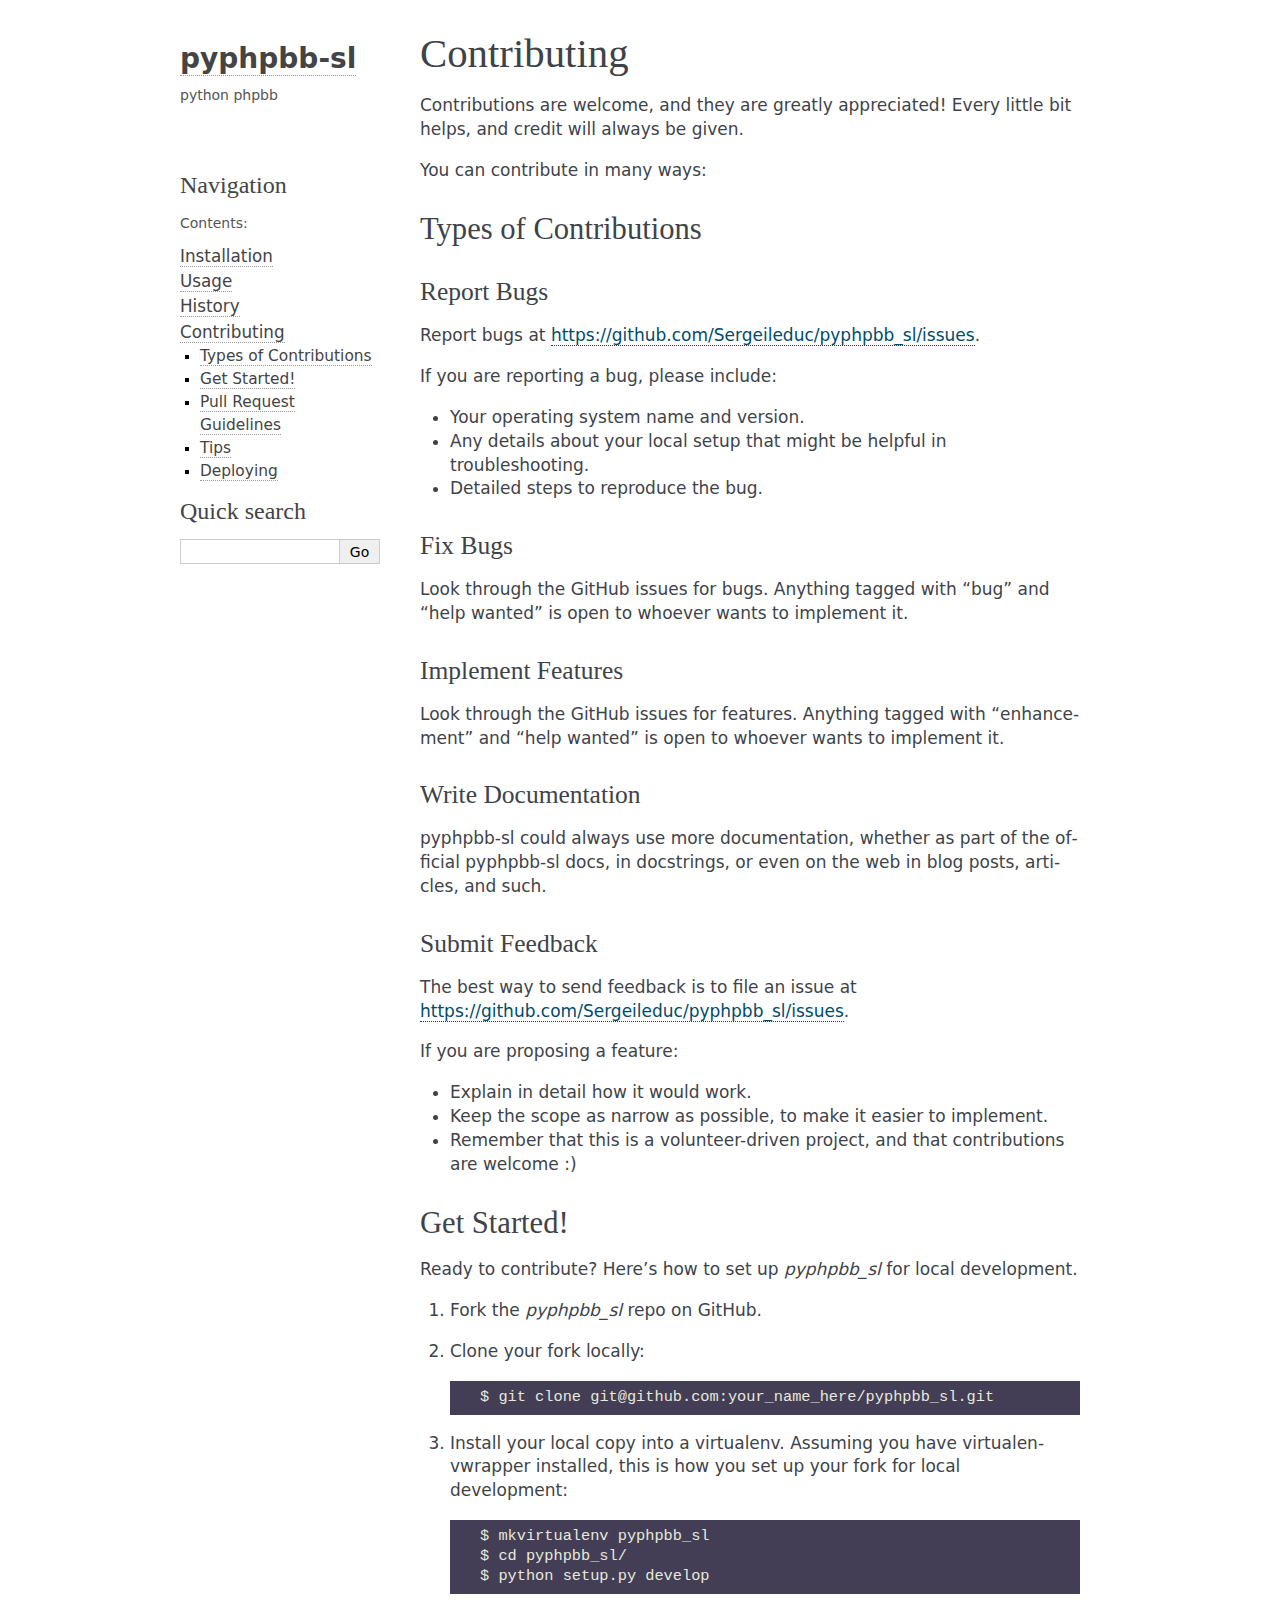
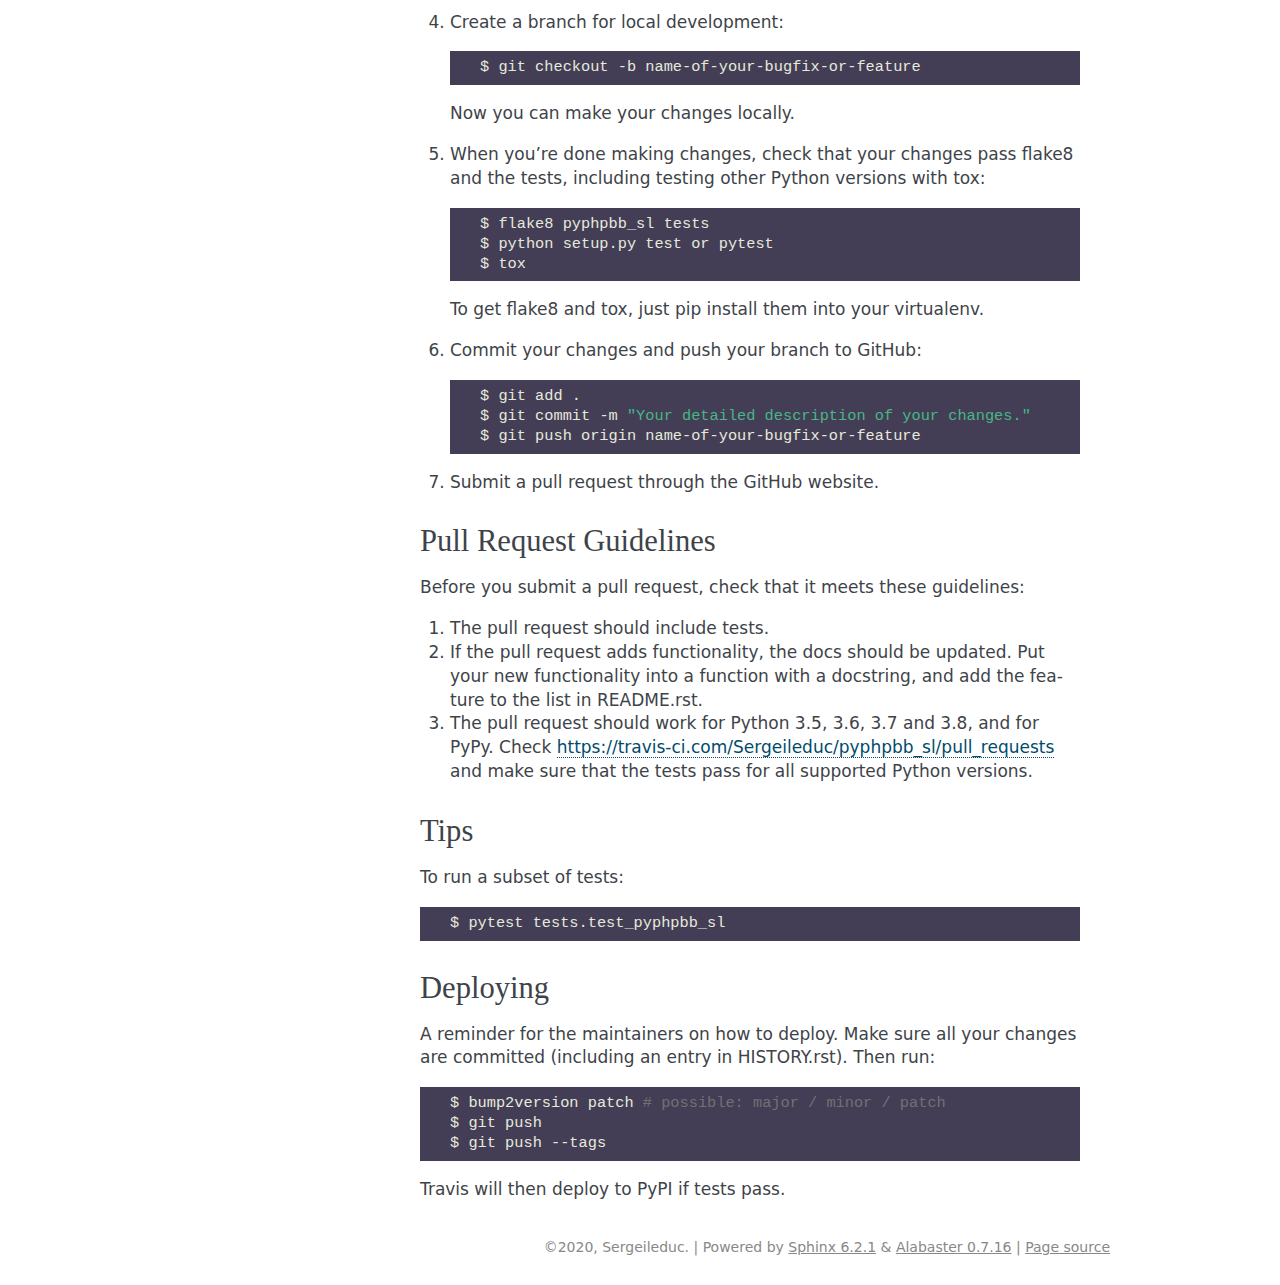
<file: contributing.html>
<!DOCTYPE html>

<html lang="en">
  <head>
    <meta charset="utf-8" />
    <meta name="viewport" content="width=device-width, initial-scale=1.0" /><meta name="generator" content="Docutils 0.19: https://docutils.sourceforge.io/" />

    <title>Contributing &#8212; pyphpbb-sl 0.12.0 documentation</title>
    <link rel="stylesheet" type="text/css" href="_static/pygments.css" />
    <link rel="stylesheet" type="text/css" href="_static/alabaster.css" />
    <script data-url_root="./" id="documentation_options" src="_static/documentation_options.js"></script>
    <script src="_static/doctools.js"></script>
    <script src="_static/sphinx_highlight.js"></script>
    <link rel="index" title="Index" href="genindex.html" />
    <link rel="search" title="Search" href="search.html" />
    <link rel="prev" title="History" href="history.html" />
   
  <link rel="stylesheet" href="_static/custom.css" type="text/css" />
  

  
  

  </head><body>
  

    <div class="document">
      <div class="documentwrapper">
        <div class="bodywrapper">
          

          <div class="body" role="main">
            
  <section id="contributing">
<h1>Contributing<a class="headerlink" href="#contributing" title="Permalink to this heading">¶</a></h1>
<p>Contributions are welcome, and they are greatly appreciated! Every little bit
helps, and credit will always be given.</p>
<p>You can contribute in many ways:</p>
<section id="types-of-contributions">
<h2>Types of Contributions<a class="headerlink" href="#types-of-contributions" title="Permalink to this heading">¶</a></h2>
<section id="report-bugs">
<h3>Report Bugs<a class="headerlink" href="#report-bugs" title="Permalink to this heading">¶</a></h3>
<p>Report bugs at <a class="reference external" href="https://github.com/Sergeileduc/pyphpbb_sl/issues">https://github.com/Sergeileduc/pyphpbb_sl/issues</a>.</p>
<p>If you are reporting a bug, please include:</p>
<ul class="simple">
<li><p>Your operating system name and version.</p></li>
<li><p>Any details about your local setup that might be helpful in troubleshooting.</p></li>
<li><p>Detailed steps to reproduce the bug.</p></li>
</ul>
</section>
<section id="fix-bugs">
<h3>Fix Bugs<a class="headerlink" href="#fix-bugs" title="Permalink to this heading">¶</a></h3>
<p>Look through the GitHub issues for bugs. Anything tagged with “bug” and “help
wanted” is open to whoever wants to implement it.</p>
</section>
<section id="implement-features">
<h3>Implement Features<a class="headerlink" href="#implement-features" title="Permalink to this heading">¶</a></h3>
<p>Look through the GitHub issues for features. Anything tagged with “enhancement”
and “help wanted” is open to whoever wants to implement it.</p>
</section>
<section id="write-documentation">
<h3>Write Documentation<a class="headerlink" href="#write-documentation" title="Permalink to this heading">¶</a></h3>
<p>pyphpbb-sl could always use more documentation, whether as part of the
official pyphpbb-sl docs, in docstrings, or even on the web in blog posts,
articles, and such.</p>
</section>
<section id="submit-feedback">
<h3>Submit Feedback<a class="headerlink" href="#submit-feedback" title="Permalink to this heading">¶</a></h3>
<p>The best way to send feedback is to file an issue at <a class="reference external" href="https://github.com/Sergeileduc/pyphpbb_sl/issues">https://github.com/Sergeileduc/pyphpbb_sl/issues</a>.</p>
<p>If you are proposing a feature:</p>
<ul class="simple">
<li><p>Explain in detail how it would work.</p></li>
<li><p>Keep the scope as narrow as possible, to make it easier to implement.</p></li>
<li><p>Remember that this is a volunteer-driven project, and that contributions
are welcome :)</p></li>
</ul>
</section>
</section>
<section id="get-started">
<h2>Get Started!<a class="headerlink" href="#get-started" title="Permalink to this heading">¶</a></h2>
<p>Ready to contribute? Here’s how to set up <cite>pyphpbb_sl</cite> for local development.</p>
<ol class="arabic">
<li><p>Fork the <cite>pyphpbb_sl</cite> repo on GitHub.</p></li>
<li><p>Clone your fork locally:</p>
<div class="highlight-shell notranslate"><div class="highlight"><pre><span></span>$<span class="w"> </span>git<span class="w"> </span>clone<span class="w"> </span>git@github.com:your_name_here/pyphpbb_sl.git
</pre></div>
</div>
</li>
<li><p>Install your local copy into a virtualenv. Assuming you have virtualenvwrapper installed, this is how you set up your fork for local development:</p>
<div class="highlight-shell notranslate"><div class="highlight"><pre><span></span>$<span class="w"> </span>mkvirtualenv<span class="w"> </span>pyphpbb_sl
$<span class="w"> </span><span class="nb">cd</span><span class="w"> </span>pyphpbb_sl/
$<span class="w"> </span>python<span class="w"> </span>setup.py<span class="w"> </span>develop
</pre></div>
</div>
</li>
<li><p>Create a branch for local development:</p>
<div class="highlight-shell notranslate"><div class="highlight"><pre><span></span>$<span class="w"> </span>git<span class="w"> </span>checkout<span class="w"> </span>-b<span class="w"> </span>name-of-your-bugfix-or-feature
</pre></div>
</div>
<p>Now you can make your changes locally.</p>
</li>
<li><p>When you’re done making changes, check that your changes pass flake8 and the
tests, including testing other Python versions with tox:</p>
<div class="highlight-shell notranslate"><div class="highlight"><pre><span></span>$<span class="w"> </span>flake8<span class="w"> </span>pyphpbb_sl<span class="w"> </span>tests
$<span class="w"> </span>python<span class="w"> </span>setup.py<span class="w"> </span><span class="nb">test</span><span class="w"> </span>or<span class="w"> </span>pytest
$<span class="w"> </span>tox
</pre></div>
</div>
<p>To get flake8 and tox, just pip install them into your virtualenv.</p>
</li>
<li><p>Commit your changes and push your branch to GitHub:</p>
<div class="highlight-shell notranslate"><div class="highlight"><pre><span></span>$<span class="w"> </span>git<span class="w"> </span>add<span class="w"> </span>.
$<span class="w"> </span>git<span class="w"> </span>commit<span class="w"> </span>-m<span class="w"> </span><span class="s2">&quot;Your detailed description of your changes.&quot;</span>
$<span class="w"> </span>git<span class="w"> </span>push<span class="w"> </span>origin<span class="w"> </span>name-of-your-bugfix-or-feature
</pre></div>
</div>
</li>
<li><p>Submit a pull request through the GitHub website.</p></li>
</ol>
</section>
<section id="pull-request-guidelines">
<h2>Pull Request Guidelines<a class="headerlink" href="#pull-request-guidelines" title="Permalink to this heading">¶</a></h2>
<p>Before you submit a pull request, check that it meets these guidelines:</p>
<ol class="arabic simple">
<li><p>The pull request should include tests.</p></li>
<li><p>If the pull request adds functionality, the docs should be updated. Put
your new functionality into a function with a docstring, and add the
feature to the list in README.rst.</p></li>
<li><p>The pull request should work for Python 3.5, 3.6, 3.7 and 3.8, and for PyPy. Check
<a class="reference external" href="https://travis-ci.com/Sergeileduc/pyphpbb_sl/pull_requests">https://travis-ci.com/Sergeileduc/pyphpbb_sl/pull_requests</a>
and make sure that the tests pass for all supported Python versions.</p></li>
</ol>
</section>
<section id="tips">
<h2>Tips<a class="headerlink" href="#tips" title="Permalink to this heading">¶</a></h2>
<p>To run a subset of tests:</p>
<div class="highlight-shell notranslate"><div class="highlight"><pre><span></span>$<span class="w"> </span>pytest<span class="w"> </span>tests.test_pyphpbb_sl
</pre></div>
</div>
</section>
<section id="deploying">
<h2>Deploying<a class="headerlink" href="#deploying" title="Permalink to this heading">¶</a></h2>
<p>A reminder for the maintainers on how to deploy.
Make sure all your changes are committed (including an entry in HISTORY.rst).
Then run:</p>
<div class="highlight-shell notranslate"><div class="highlight"><pre><span></span>$<span class="w"> </span>bump2version<span class="w"> </span>patch<span class="w"> </span><span class="c1"># possible: major / minor / patch</span>
$<span class="w"> </span>git<span class="w"> </span>push
$<span class="w"> </span>git<span class="w"> </span>push<span class="w"> </span>--tags
</pre></div>
</div>
<p>Travis will then deploy to PyPI if tests pass.</p>
</section>
</section>


          </div>
          
        </div>
      </div>
      <div class="sphinxsidebar" role="navigation" aria-label="main navigation">
        <div class="sphinxsidebarwrapper">
<h1 class="logo"><a href="index.html">pyphpbb-sl</a></h1>



<p class="blurb">python phpbb</p>




<p>
<iframe src="https://ghbtns.com/github-btn.html?user=Sergeileduc&repo=pyphpbb-sl&type=mark&count=False&size=large&v=2"
  allowtransparency="true" frameborder="0" scrolling="0" width="200px" height="35px"></iframe>
</p>





<h3>Navigation</h3>
<p class="caption" role="heading"><span class="caption-text">Contents:</span></p>
<ul class="current">
<li class="toctree-l1"><a class="reference internal" href="installation.html">Installation</a></li>
<li class="toctree-l1"><a class="reference internal" href="usage.html">Usage</a></li>
<li class="toctree-l1"><a class="reference internal" href="history.html">History</a></li>
<li class="toctree-l1 current"><a class="current reference internal" href="#">Contributing</a><ul>
<li class="toctree-l2"><a class="reference internal" href="#types-of-contributions">Types of Contributions</a></li>
<li class="toctree-l2"><a class="reference internal" href="#get-started">Get Started!</a></li>
<li class="toctree-l2"><a class="reference internal" href="#pull-request-guidelines">Pull Request Guidelines</a></li>
<li class="toctree-l2"><a class="reference internal" href="#tips">Tips</a></li>
<li class="toctree-l2"><a class="reference internal" href="#deploying">Deploying</a></li>
</ul>
</li>
</ul>

<div class="relations">
<h3>Related Topics</h3>
<ul>
  <li><a href="index.html">Documentation overview</a><ul>
      <li>Previous: <a href="history.html" title="previous chapter">History</a></li>
  </ul></li>
</ul>
</div>
<div id="searchbox" style="display: none" role="search">
  <h3 id="searchlabel">Quick search</h3>
    <div class="searchformwrapper">
    <form class="search" action="search.html" method="get">
      <input type="text" name="q" aria-labelledby="searchlabel" autocomplete="off" autocorrect="off" autocapitalize="off" spellcheck="false"/>
      <input type="submit" value="Go" />
    </form>
    </div>
</div>
<script>document.getElementById('searchbox').style.display = "block"</script>








        </div>
      </div>
      <div class="clearer"></div>
    </div>
    <div class="footer">
      &#169;2020, Sergeileduc.
      
      |
      Powered by <a href="https://www.sphinx-doc.org/">Sphinx 6.2.1</a>
      &amp; <a href="https://alabaster.readthedocs.io">Alabaster 0.7.16</a>
      
      |
      <a href="_sources/contributing.rst.txt"
          rel="nofollow">Page source</a>
    </div>

    

    
  </body>
</html>
</file>
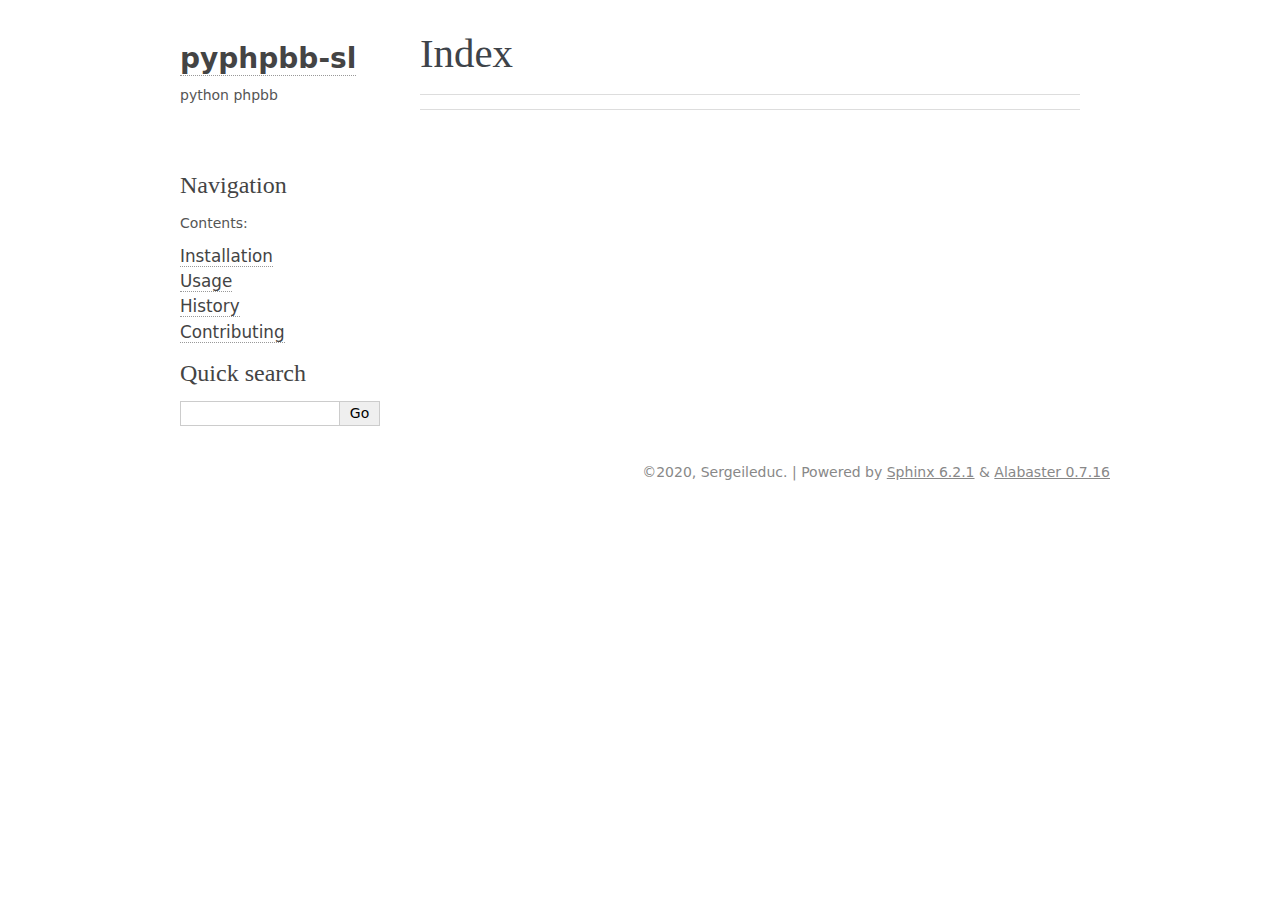
<file: genindex.html>
<!DOCTYPE html>

<html lang="en">
  <head>
    <meta charset="utf-8" />
    <meta name="viewport" content="width=device-width, initial-scale=1.0" />
    <title>Index &#8212; pyphpbb-sl 0.12.0 documentation</title>
    <link rel="stylesheet" type="text/css" href="_static/pygments.css" />
    <link rel="stylesheet" type="text/css" href="_static/alabaster.css" />
    <script data-url_root="./" id="documentation_options" src="_static/documentation_options.js"></script>
    <script src="_static/doctools.js"></script>
    <script src="_static/sphinx_highlight.js"></script>
    <link rel="index" title="Index" href="#" />
    <link rel="search" title="Search" href="search.html" />
   
  <link rel="stylesheet" href="_static/custom.css" type="text/css" />
  

  
  

  </head><body>
  

    <div class="document">
      <div class="documentwrapper">
        <div class="bodywrapper">
          

          <div class="body" role="main">
            

<h1 id="index">Index</h1>

<div class="genindex-jumpbox">
 
</div>


          </div>
          
        </div>
      </div>
      <div class="sphinxsidebar" role="navigation" aria-label="main navigation">
        <div class="sphinxsidebarwrapper">
<h1 class="logo"><a href="index.html">pyphpbb-sl</a></h1>



<p class="blurb">python phpbb</p>




<p>
<iframe src="https://ghbtns.com/github-btn.html?user=Sergeileduc&repo=pyphpbb-sl&type=mark&count=False&size=large&v=2"
  allowtransparency="true" frameborder="0" scrolling="0" width="200px" height="35px"></iframe>
</p>





<h3>Navigation</h3>
<p class="caption" role="heading"><span class="caption-text">Contents:</span></p>
<ul>
<li class="toctree-l1"><a class="reference internal" href="installation.html">Installation</a></li>
<li class="toctree-l1"><a class="reference internal" href="usage.html">Usage</a></li>
<li class="toctree-l1"><a class="reference internal" href="history.html">History</a></li>
<li class="toctree-l1"><a class="reference internal" href="contributing.html">Contributing</a></li>
</ul>

<div class="relations">
<h3>Related Topics</h3>
<ul>
  <li><a href="index.html">Documentation overview</a><ul>
  </ul></li>
</ul>
</div>
<div id="searchbox" style="display: none" role="search">
  <h3 id="searchlabel">Quick search</h3>
    <div class="searchformwrapper">
    <form class="search" action="search.html" method="get">
      <input type="text" name="q" aria-labelledby="searchlabel" autocomplete="off" autocorrect="off" autocapitalize="off" spellcheck="false"/>
      <input type="submit" value="Go" />
    </form>
    </div>
</div>
<script>document.getElementById('searchbox').style.display = "block"</script>








        </div>
      </div>
      <div class="clearer"></div>
    </div>
    <div class="footer">
      &#169;2020, Sergeileduc.
      
      |
      Powered by <a href="https://www.sphinx-doc.org/">Sphinx 6.2.1</a>
      &amp; <a href="https://alabaster.readthedocs.io">Alabaster 0.7.16</a>
      
    </div>

    

    
  </body>
</html>
</file>
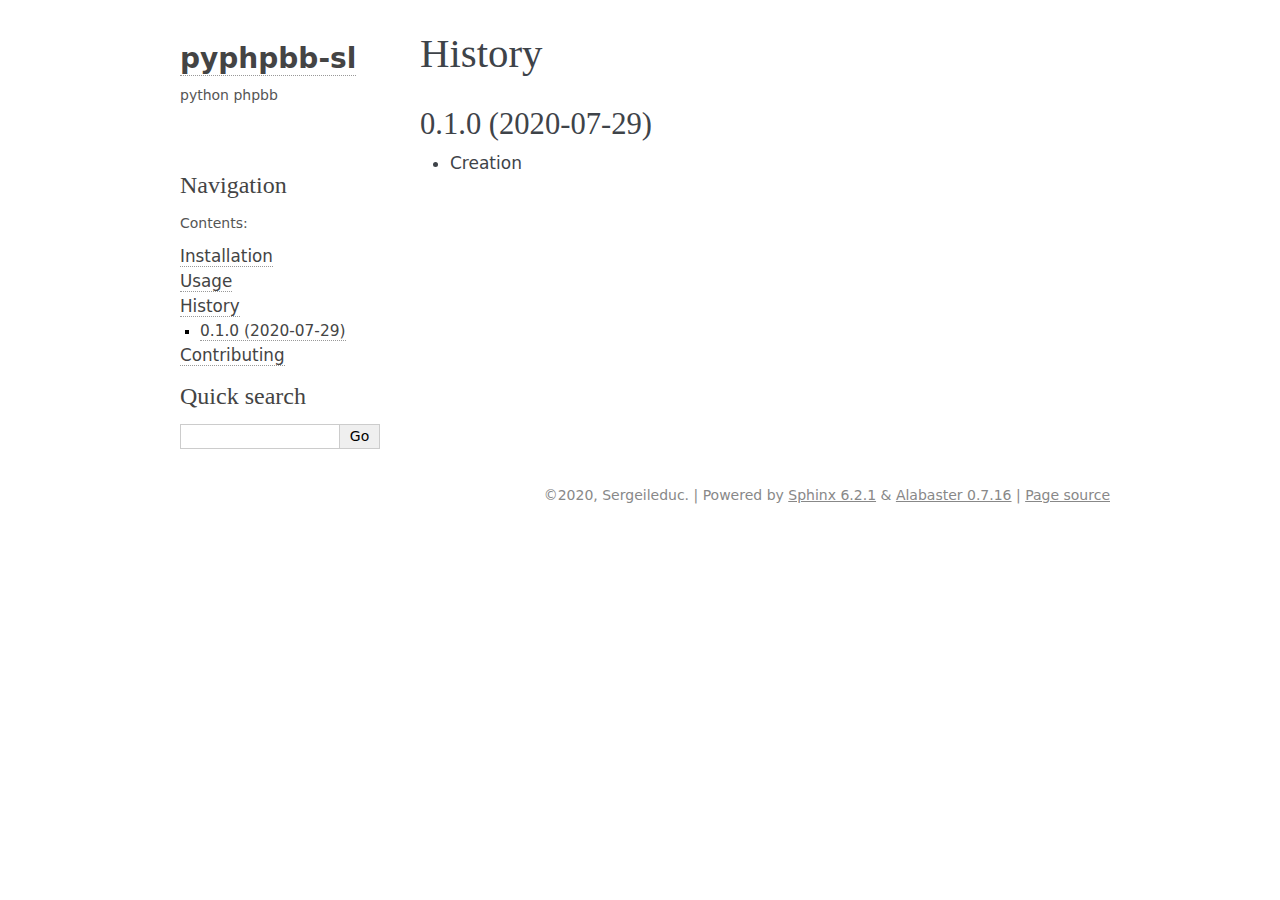
<file: history.html>
<!DOCTYPE html>

<html lang="en">
  <head>
    <meta charset="utf-8" />
    <meta name="viewport" content="width=device-width, initial-scale=1.0" /><meta name="generator" content="Docutils 0.19: https://docutils.sourceforge.io/" />

    <title>History &#8212; pyphpbb-sl 0.12.0 documentation</title>
    <link rel="stylesheet" type="text/css" href="_static/pygments.css" />
    <link rel="stylesheet" type="text/css" href="_static/alabaster.css" />
    <script data-url_root="./" id="documentation_options" src="_static/documentation_options.js"></script>
    <script src="_static/doctools.js"></script>
    <script src="_static/sphinx_highlight.js"></script>
    <link rel="index" title="Index" href="genindex.html" />
    <link rel="search" title="Search" href="search.html" />
    <link rel="next" title="Contributing" href="contributing.html" />
    <link rel="prev" title="Usage" href="usage.html" />
   
  <link rel="stylesheet" href="_static/custom.css" type="text/css" />
  

  
  

  </head><body>
  

    <div class="document">
      <div class="documentwrapper">
        <div class="bodywrapper">
          

          <div class="body" role="main">
            
  <section id="history">
<h1>History<a class="headerlink" href="#history" title="Permalink to this heading">¶</a></h1>
<section id="id1">
<h2>0.1.0 (2020-07-29)<a class="headerlink" href="#id1" title="Permalink to this heading">¶</a></h2>
<ul class="simple">
<li><p>Creation</p></li>
</ul>
</section>
</section>


          </div>
          
        </div>
      </div>
      <div class="sphinxsidebar" role="navigation" aria-label="main navigation">
        <div class="sphinxsidebarwrapper">
<h1 class="logo"><a href="index.html">pyphpbb-sl</a></h1>



<p class="blurb">python phpbb</p>




<p>
<iframe src="https://ghbtns.com/github-btn.html?user=Sergeileduc&repo=pyphpbb-sl&type=mark&count=False&size=large&v=2"
  allowtransparency="true" frameborder="0" scrolling="0" width="200px" height="35px"></iframe>
</p>





<h3>Navigation</h3>
<p class="caption" role="heading"><span class="caption-text">Contents:</span></p>
<ul class="current">
<li class="toctree-l1"><a class="reference internal" href="installation.html">Installation</a></li>
<li class="toctree-l1"><a class="reference internal" href="usage.html">Usage</a></li>
<li class="toctree-l1 current"><a class="current reference internal" href="#">History</a><ul>
<li class="toctree-l2"><a class="reference internal" href="#id1">0.1.0 (2020-07-29)</a></li>
</ul>
</li>
<li class="toctree-l1"><a class="reference internal" href="contributing.html">Contributing</a></li>
</ul>

<div class="relations">
<h3>Related Topics</h3>
<ul>
  <li><a href="index.html">Documentation overview</a><ul>
      <li>Previous: <a href="usage.html" title="previous chapter">Usage</a></li>
      <li>Next: <a href="contributing.html" title="next chapter">Contributing</a></li>
  </ul></li>
</ul>
</div>
<div id="searchbox" style="display: none" role="search">
  <h3 id="searchlabel">Quick search</h3>
    <div class="searchformwrapper">
    <form class="search" action="search.html" method="get">
      <input type="text" name="q" aria-labelledby="searchlabel" autocomplete="off" autocorrect="off" autocapitalize="off" spellcheck="false"/>
      <input type="submit" value="Go" />
    </form>
    </div>
</div>
<script>document.getElementById('searchbox').style.display = "block"</script>








        </div>
      </div>
      <div class="clearer"></div>
    </div>
    <div class="footer">
      &#169;2020, Sergeileduc.
      
      |
      Powered by <a href="https://www.sphinx-doc.org/">Sphinx 6.2.1</a>
      &amp; <a href="https://alabaster.readthedocs.io">Alabaster 0.7.16</a>
      
      |
      <a href="_sources/history.rst.txt"
          rel="nofollow">Page source</a>
    </div>

    

    
  </body>
</html>
</file>
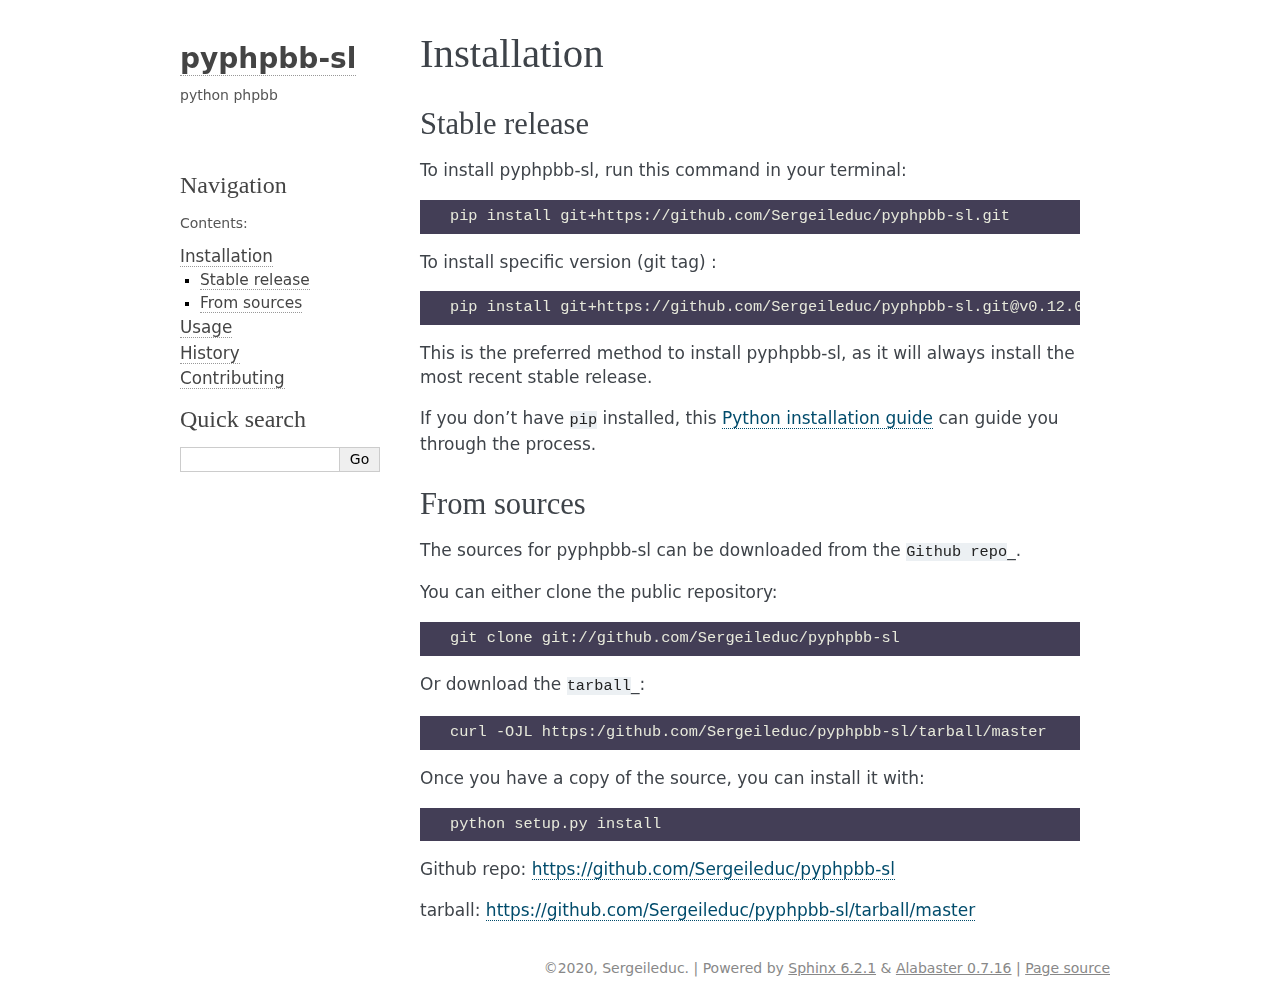
<file: installation.html>
<!DOCTYPE html>

<html lang="en">
  <head>
    <meta charset="utf-8" />
    <meta name="viewport" content="width=device-width, initial-scale=1.0" /><meta name="generator" content="Docutils 0.19: https://docutils.sourceforge.io/" />

    <title>Installation &#8212; pyphpbb-sl 0.12.0 documentation</title>
    <link rel="stylesheet" type="text/css" href="_static/pygments.css" />
    <link rel="stylesheet" type="text/css" href="_static/alabaster.css" />
    <script data-url_root="./" id="documentation_options" src="_static/documentation_options.js"></script>
    <script src="_static/doctools.js"></script>
    <script src="_static/sphinx_highlight.js"></script>
    <link rel="index" title="Index" href="genindex.html" />
    <link rel="search" title="Search" href="search.html" />
    <link rel="next" title="Usage" href="usage.html" />
    <link rel="prev" title="Readme File" href="index.html" />
   
  <link rel="stylesheet" href="_static/custom.css" type="text/css" />
  

  
  

  </head><body>
  

    <div class="document">
      <div class="documentwrapper">
        <div class="bodywrapper">
          

          <div class="body" role="main">
            
  <section id="installation">
<h1>Installation<a class="headerlink" href="#installation" title="Permalink to this heading">¶</a></h1>
<section id="stable-release">
<h2>Stable release<a class="headerlink" href="#stable-release" title="Permalink to this heading">¶</a></h2>
<p>To install pyphpbb-sl, run this command in your terminal:</p>
<div class="highlight-console notranslate"><div class="highlight"><pre><span></span><span class="go">pip install git+https://github.com/Sergeileduc/pyphpbb-sl.git</span>
</pre></div>
</div>
<p>To install specific version (git tag) :</p>
<div class="highlight-console notranslate"><div class="highlight"><pre><span></span><span class="go">pip install git+https://github.com/Sergeileduc/pyphpbb-sl.git@v0.12.0</span>
</pre></div>
</div>
<p>This is the preferred method to install pyphpbb-sl, as it will always install the most recent stable release.</p>
<p>If you don’t have <code class="docutils literal notranslate"><span class="pre">pip</span></code> installed, this <a class="reference external" href="http://docs.python-guide.org/en/latest/starting/installation/">Python installation guide</a> can guide
you through the process.</p>
</section>
<section id="from-sources">
<h2>From sources<a class="headerlink" href="#from-sources" title="Permalink to this heading">¶</a></h2>
<p>The sources for pyphpbb-sl can be downloaded from the <code class="docutils literal notranslate"><span class="pre">Github</span> <span class="pre">repo</span></code>_.</p>
<p>You can either clone the public repository:</p>
<div class="highlight-console notranslate"><div class="highlight"><pre><span></span><span class="go">git clone git://github.com/Sergeileduc/pyphpbb-sl</span>
</pre></div>
</div>
<p>Or download the <code class="docutils literal notranslate"><span class="pre">tarball</span></code>_:</p>
<div class="highlight-console notranslate"><div class="highlight"><pre><span></span><span class="go">curl -OJL https:/github.com/Sergeileduc/pyphpbb-sl/tarball/master</span>
</pre></div>
</div>
<p>Once you have a copy of the source, you can install it with:</p>
<div class="highlight-console notranslate"><div class="highlight"><pre><span></span><span class="go">python setup.py install</span>
</pre></div>
</div>
<p>Github repo: <a class="reference external" href="https://github.com/Sergeileduc/pyphpbb-sl">https://github.com/Sergeileduc/pyphpbb-sl</a></p>
<p>tarball: <a class="reference external" href="https://github.com/Sergeileduc/pyphpbb-sl/tarball/master">https://github.com/Sergeileduc/pyphpbb-sl/tarball/master</a></p>
</section>
</section>


          </div>
          
        </div>
      </div>
      <div class="sphinxsidebar" role="navigation" aria-label="main navigation">
        <div class="sphinxsidebarwrapper">
<h1 class="logo"><a href="index.html">pyphpbb-sl</a></h1>



<p class="blurb">python phpbb</p>




<p>
<iframe src="https://ghbtns.com/github-btn.html?user=Sergeileduc&repo=pyphpbb-sl&type=mark&count=False&size=large&v=2"
  allowtransparency="true" frameborder="0" scrolling="0" width="200px" height="35px"></iframe>
</p>





<h3>Navigation</h3>
<p class="caption" role="heading"><span class="caption-text">Contents:</span></p>
<ul class="current">
<li class="toctree-l1 current"><a class="current reference internal" href="#">Installation</a><ul>
<li class="toctree-l2"><a class="reference internal" href="#stable-release">Stable release</a></li>
<li class="toctree-l2"><a class="reference internal" href="#from-sources">From sources</a></li>
</ul>
</li>
<li class="toctree-l1"><a class="reference internal" href="usage.html">Usage</a></li>
<li class="toctree-l1"><a class="reference internal" href="history.html">History</a></li>
<li class="toctree-l1"><a class="reference internal" href="contributing.html">Contributing</a></li>
</ul>

<div class="relations">
<h3>Related Topics</h3>
<ul>
  <li><a href="index.html">Documentation overview</a><ul>
      <li>Previous: <a href="index.html" title="previous chapter">Readme File</a></li>
      <li>Next: <a href="usage.html" title="next chapter">Usage</a></li>
  </ul></li>
</ul>
</div>
<div id="searchbox" style="display: none" role="search">
  <h3 id="searchlabel">Quick search</h3>
    <div class="searchformwrapper">
    <form class="search" action="search.html" method="get">
      <input type="text" name="q" aria-labelledby="searchlabel" autocomplete="off" autocorrect="off" autocapitalize="off" spellcheck="false"/>
      <input type="submit" value="Go" />
    </form>
    </div>
</div>
<script>document.getElementById('searchbox').style.display = "block"</script>








        </div>
      </div>
      <div class="clearer"></div>
    </div>
    <div class="footer">
      &#169;2020, Sergeileduc.
      
      |
      Powered by <a href="https://www.sphinx-doc.org/">Sphinx 6.2.1</a>
      &amp; <a href="https://alabaster.readthedocs.io">Alabaster 0.7.16</a>
      
      |
      <a href="_sources/installation.md.txt"
          rel="nofollow">Page source</a>
    </div>

    

    
  </body>
</html>
</file>
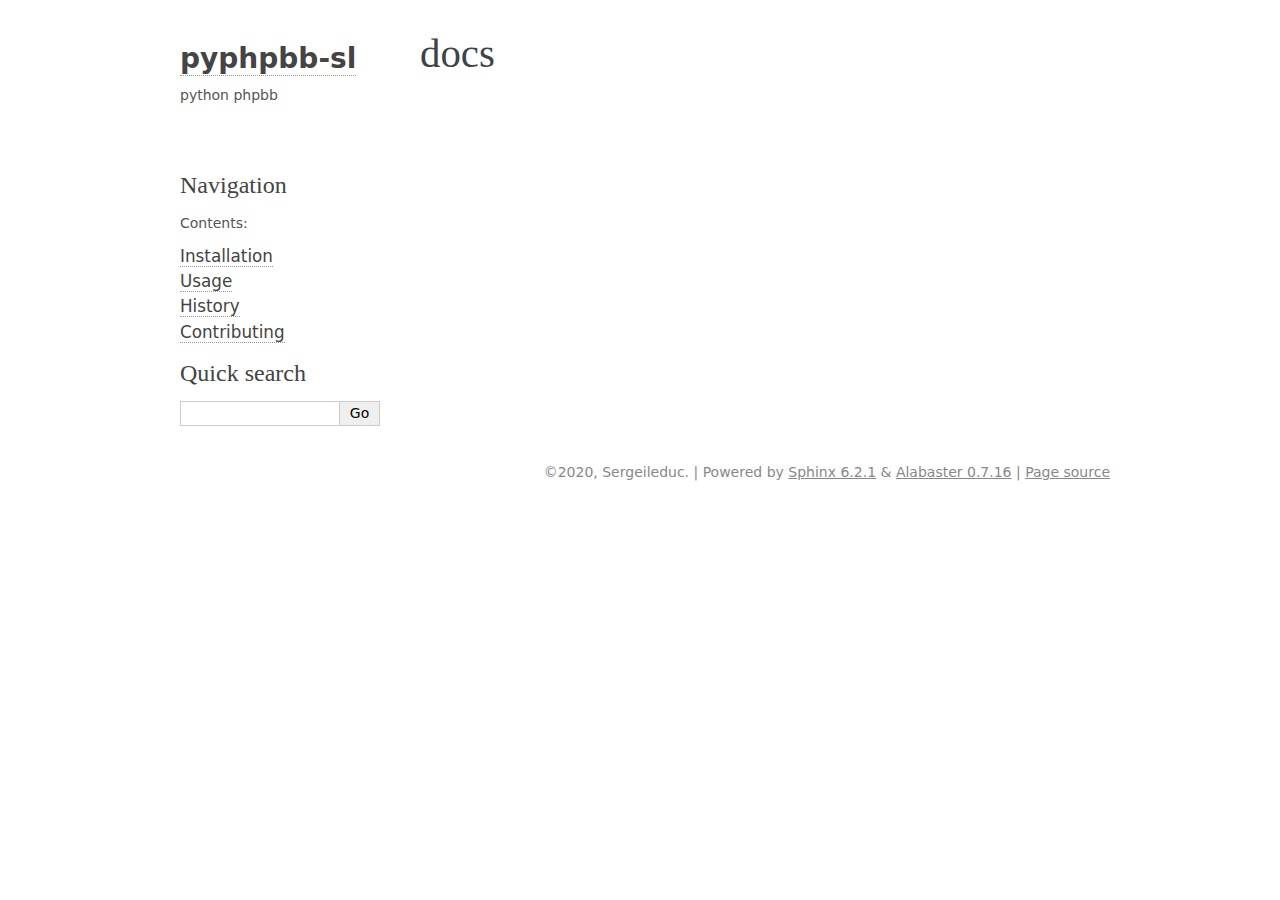
<file: modules.html>
<!DOCTYPE html>

<html lang="en">
  <head>
    <meta charset="utf-8" />
    <meta name="viewport" content="width=device-width, initial-scale=1.0" /><meta name="generator" content="Docutils 0.19: https://docutils.sourceforge.io/" />

    <title>docs &#8212; pyphpbb-sl 0.12.0 documentation</title>
    <link rel="stylesheet" type="text/css" href="_static/pygments.css" />
    <link rel="stylesheet" type="text/css" href="_static/alabaster.css" />
    <script data-url_root="./" id="documentation_options" src="_static/documentation_options.js"></script>
    <script src="_static/doctools.js"></script>
    <script src="_static/sphinx_highlight.js"></script>
    <link rel="index" title="Index" href="genindex.html" />
    <link rel="search" title="Search" href="search.html" />
   
  <link rel="stylesheet" href="_static/custom.css" type="text/css" />
  

  
  

  </head><body>
  

    <div class="document">
      <div class="documentwrapper">
        <div class="bodywrapper">
          

          <div class="body" role="main">
            
  <section id="docs">
<h1>docs<a class="headerlink" href="#docs" title="Permalink to this heading">¶</a></h1>
<div class="toctree-wrapper compound">
</div>
</section>


          </div>
          
        </div>
      </div>
      <div class="sphinxsidebar" role="navigation" aria-label="main navigation">
        <div class="sphinxsidebarwrapper">
<h1 class="logo"><a href="index.html">pyphpbb-sl</a></h1>



<p class="blurb">python phpbb</p>




<p>
<iframe src="https://ghbtns.com/github-btn.html?user=Sergeileduc&repo=pyphpbb-sl&type=mark&count=False&size=large&v=2"
  allowtransparency="true" frameborder="0" scrolling="0" width="200px" height="35px"></iframe>
</p>





<h3>Navigation</h3>
<p class="caption" role="heading"><span class="caption-text">Contents:</span></p>
<ul>
<li class="toctree-l1"><a class="reference internal" href="installation.html">Installation</a></li>
<li class="toctree-l1"><a class="reference internal" href="usage.html">Usage</a></li>
<li class="toctree-l1"><a class="reference internal" href="history.html">History</a></li>
<li class="toctree-l1"><a class="reference internal" href="contributing.html">Contributing</a></li>
</ul>

<div class="relations">
<h3>Related Topics</h3>
<ul>
  <li><a href="index.html">Documentation overview</a><ul>
  </ul></li>
</ul>
</div>
<div id="searchbox" style="display: none" role="search">
  <h3 id="searchlabel">Quick search</h3>
    <div class="searchformwrapper">
    <form class="search" action="search.html" method="get">
      <input type="text" name="q" aria-labelledby="searchlabel" autocomplete="off" autocorrect="off" autocapitalize="off" spellcheck="false"/>
      <input type="submit" value="Go" />
    </form>
    </div>
</div>
<script>document.getElementById('searchbox').style.display = "block"</script>








        </div>
      </div>
      <div class="clearer"></div>
    </div>
    <div class="footer">
      &#169;2020, Sergeileduc.
      
      |
      Powered by <a href="https://www.sphinx-doc.org/">Sphinx 6.2.1</a>
      &amp; <a href="https://alabaster.readthedocs.io">Alabaster 0.7.16</a>
      
      |
      <a href="_sources/modules.rst.txt"
          rel="nofollow">Page source</a>
    </div>

    

    
  </body>
</html>
</file>
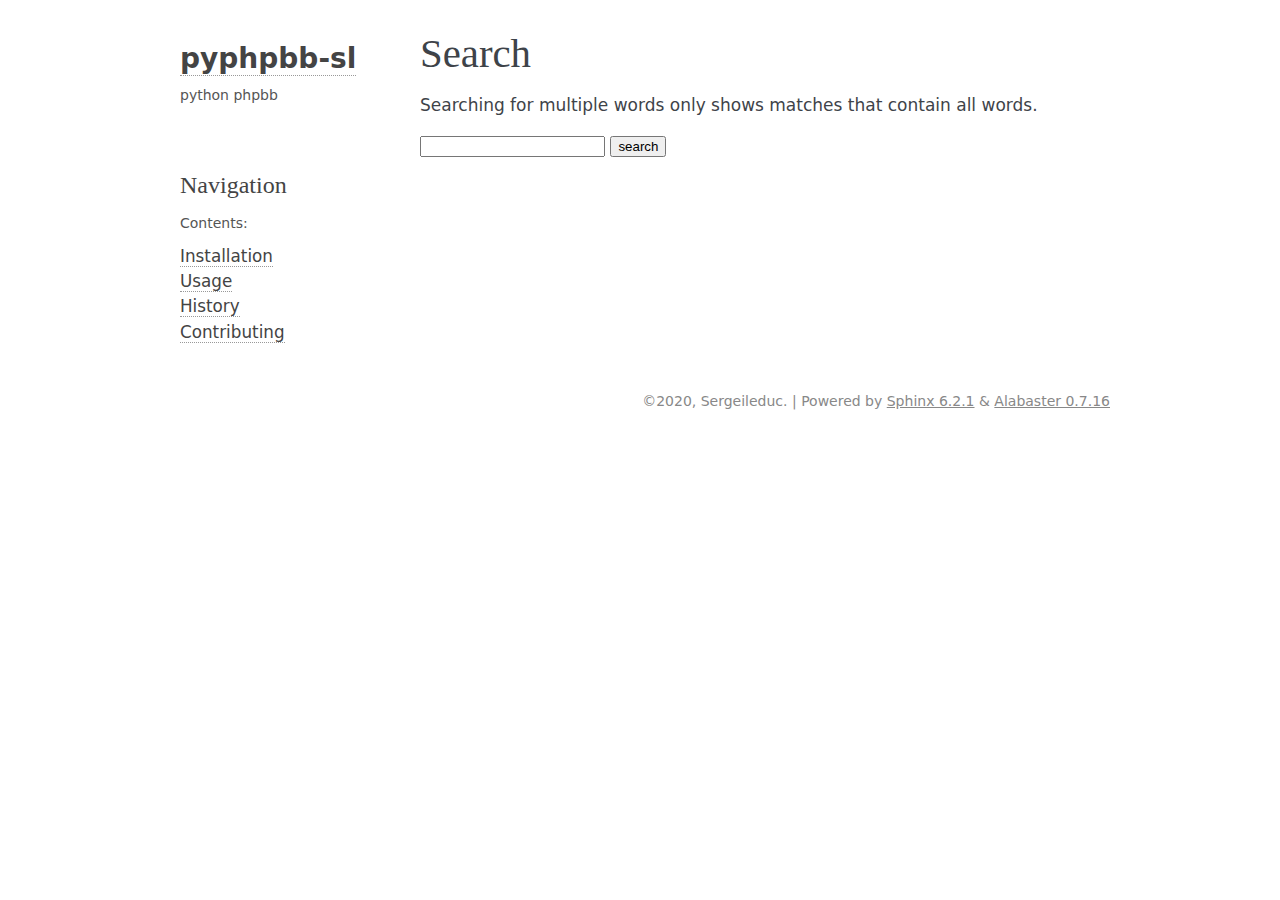
<file: search.html>
<!DOCTYPE html>

<html lang="en">
  <head>
    <meta charset="utf-8" />
    <meta name="viewport" content="width=device-width, initial-scale=1.0" />
    <title>Search &#8212; pyphpbb-sl 0.12.0 documentation</title>
    <link rel="stylesheet" type="text/css" href="_static/pygments.css" />
    <link rel="stylesheet" type="text/css" href="_static/alabaster.css" />
    
    <script data-url_root="./" id="documentation_options" src="_static/documentation_options.js"></script>
    <script src="_static/doctools.js"></script>
    <script src="_static/sphinx_highlight.js"></script>
    <script src="_static/searchtools.js"></script>
    <script src="_static/language_data.js"></script>
    <link rel="index" title="Index" href="genindex.html" />
    <link rel="search" title="Search" href="#" />
  <script src="searchindex.js" defer></script>
  
   
  <link rel="stylesheet" href="_static/custom.css" type="text/css" />
  

  
  


  </head><body>
  

    <div class="document">
      <div class="documentwrapper">
        <div class="bodywrapper">
          

          <div class="body" role="main">
            
  <h1 id="search-documentation">Search</h1>
  
  <noscript>
  <div class="admonition warning">
  <p>
    Please activate JavaScript to enable the search
    functionality.
  </p>
  </div>
  </noscript>
  
  
  <p>
    Searching for multiple words only shows matches that contain
    all words.
  </p>
  
  
  <form action="" method="get">
    <input type="text" name="q" aria-labelledby="search-documentation" value="" autocomplete="off" autocorrect="off" autocapitalize="off" spellcheck="false"/>
    <input type="submit" value="search" />
    <span id="search-progress" style="padding-left: 10px"></span>
  </form>
  
  
  
  <div id="search-results">
  
  </div>
  

          </div>
          
        </div>
      </div>
      <div class="sphinxsidebar" role="navigation" aria-label="main navigation">
        <div class="sphinxsidebarwrapper">
<h1 class="logo"><a href="index.html">pyphpbb-sl</a></h1>



<p class="blurb">python phpbb</p>




<p>
<iframe src="https://ghbtns.com/github-btn.html?user=Sergeileduc&repo=pyphpbb-sl&type=mark&count=False&size=large&v=2"
  allowtransparency="true" frameborder="0" scrolling="0" width="200px" height="35px"></iframe>
</p>





<h3>Navigation</h3>
<p class="caption" role="heading"><span class="caption-text">Contents:</span></p>
<ul>
<li class="toctree-l1"><a class="reference internal" href="installation.html">Installation</a></li>
<li class="toctree-l1"><a class="reference internal" href="usage.html">Usage</a></li>
<li class="toctree-l1"><a class="reference internal" href="history.html">History</a></li>
<li class="toctree-l1"><a class="reference internal" href="contributing.html">Contributing</a></li>
</ul>

<div class="relations">
<h3>Related Topics</h3>
<ul>
  <li><a href="index.html">Documentation overview</a><ul>
  </ul></li>
</ul>
</div>








        </div>
      </div>
      <div class="clearer"></div>
    </div>
    <div class="footer">
      &#169;2020, Sergeileduc.
      
      |
      Powered by <a href="https://www.sphinx-doc.org/">Sphinx 6.2.1</a>
      &amp; <a href="https://alabaster.readthedocs.io">Alabaster 0.7.16</a>
      
    </div>

    

    
  </body>
</html>
</file>
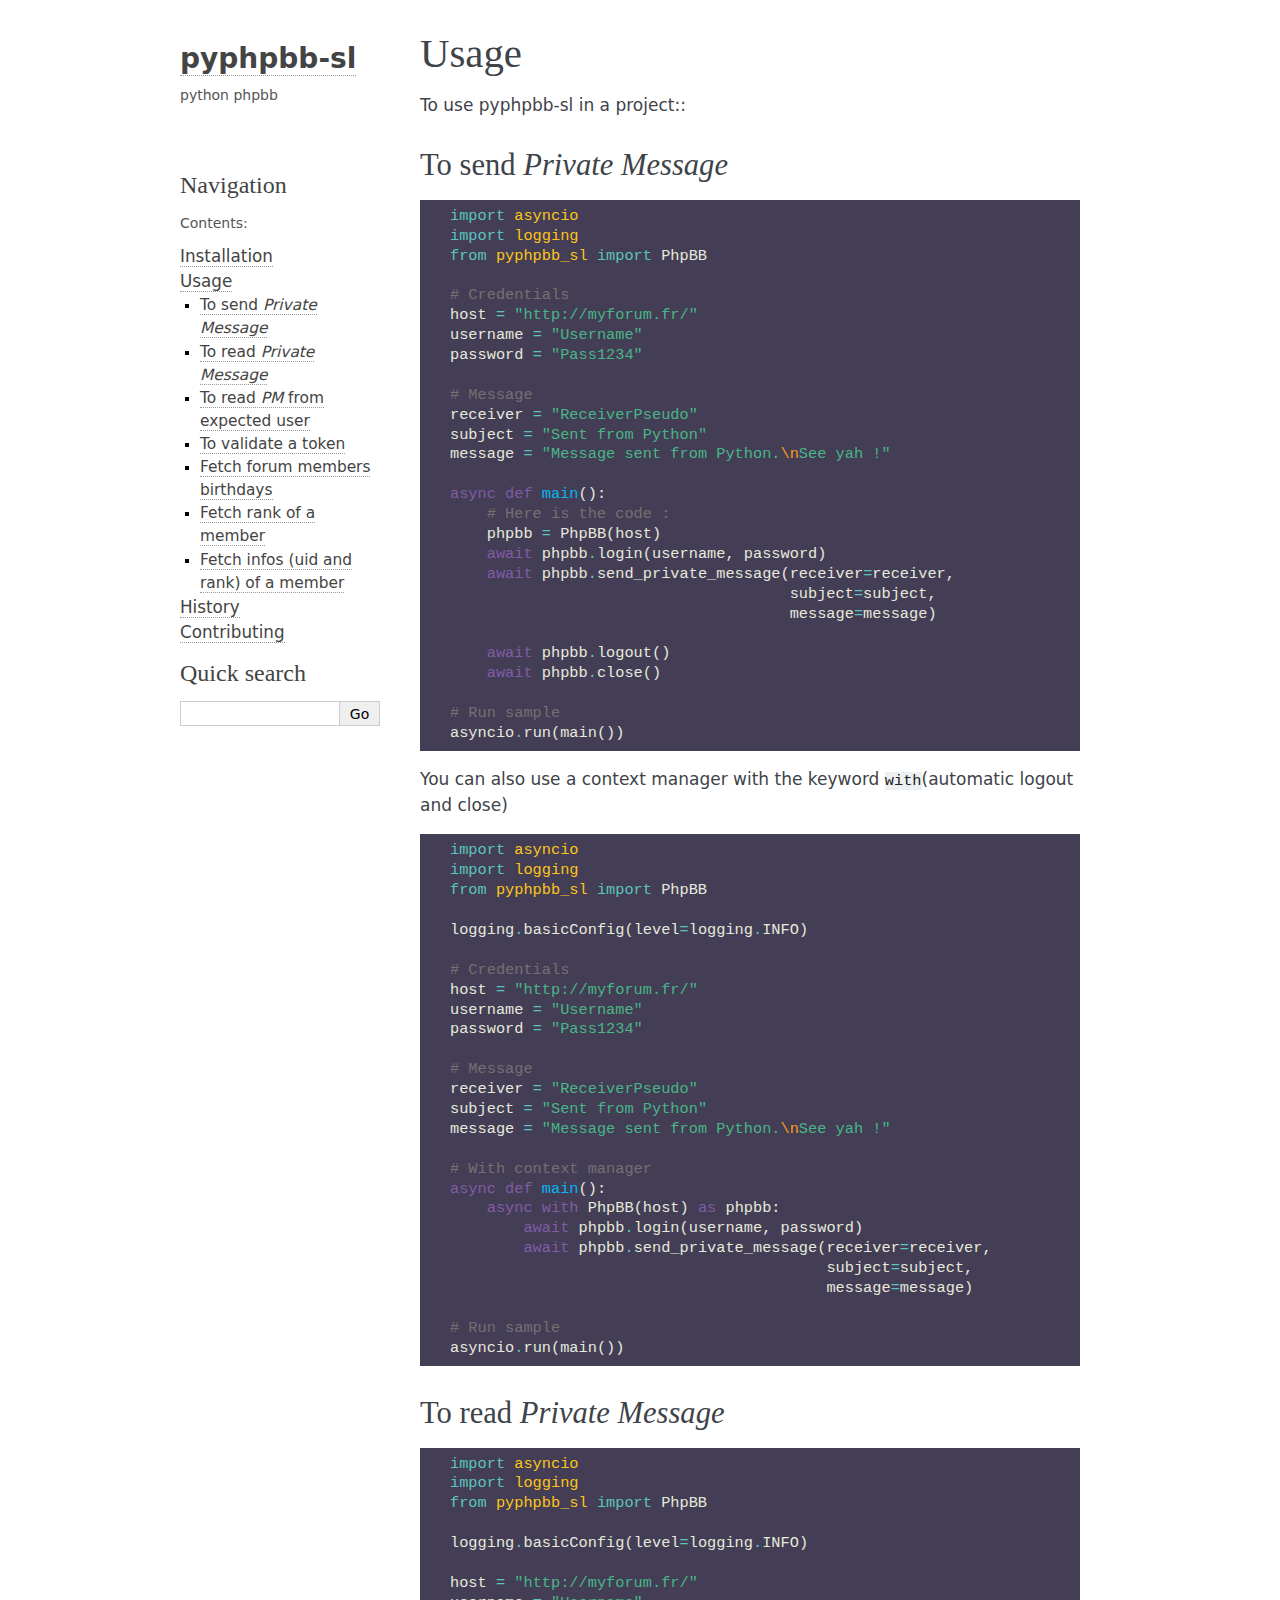
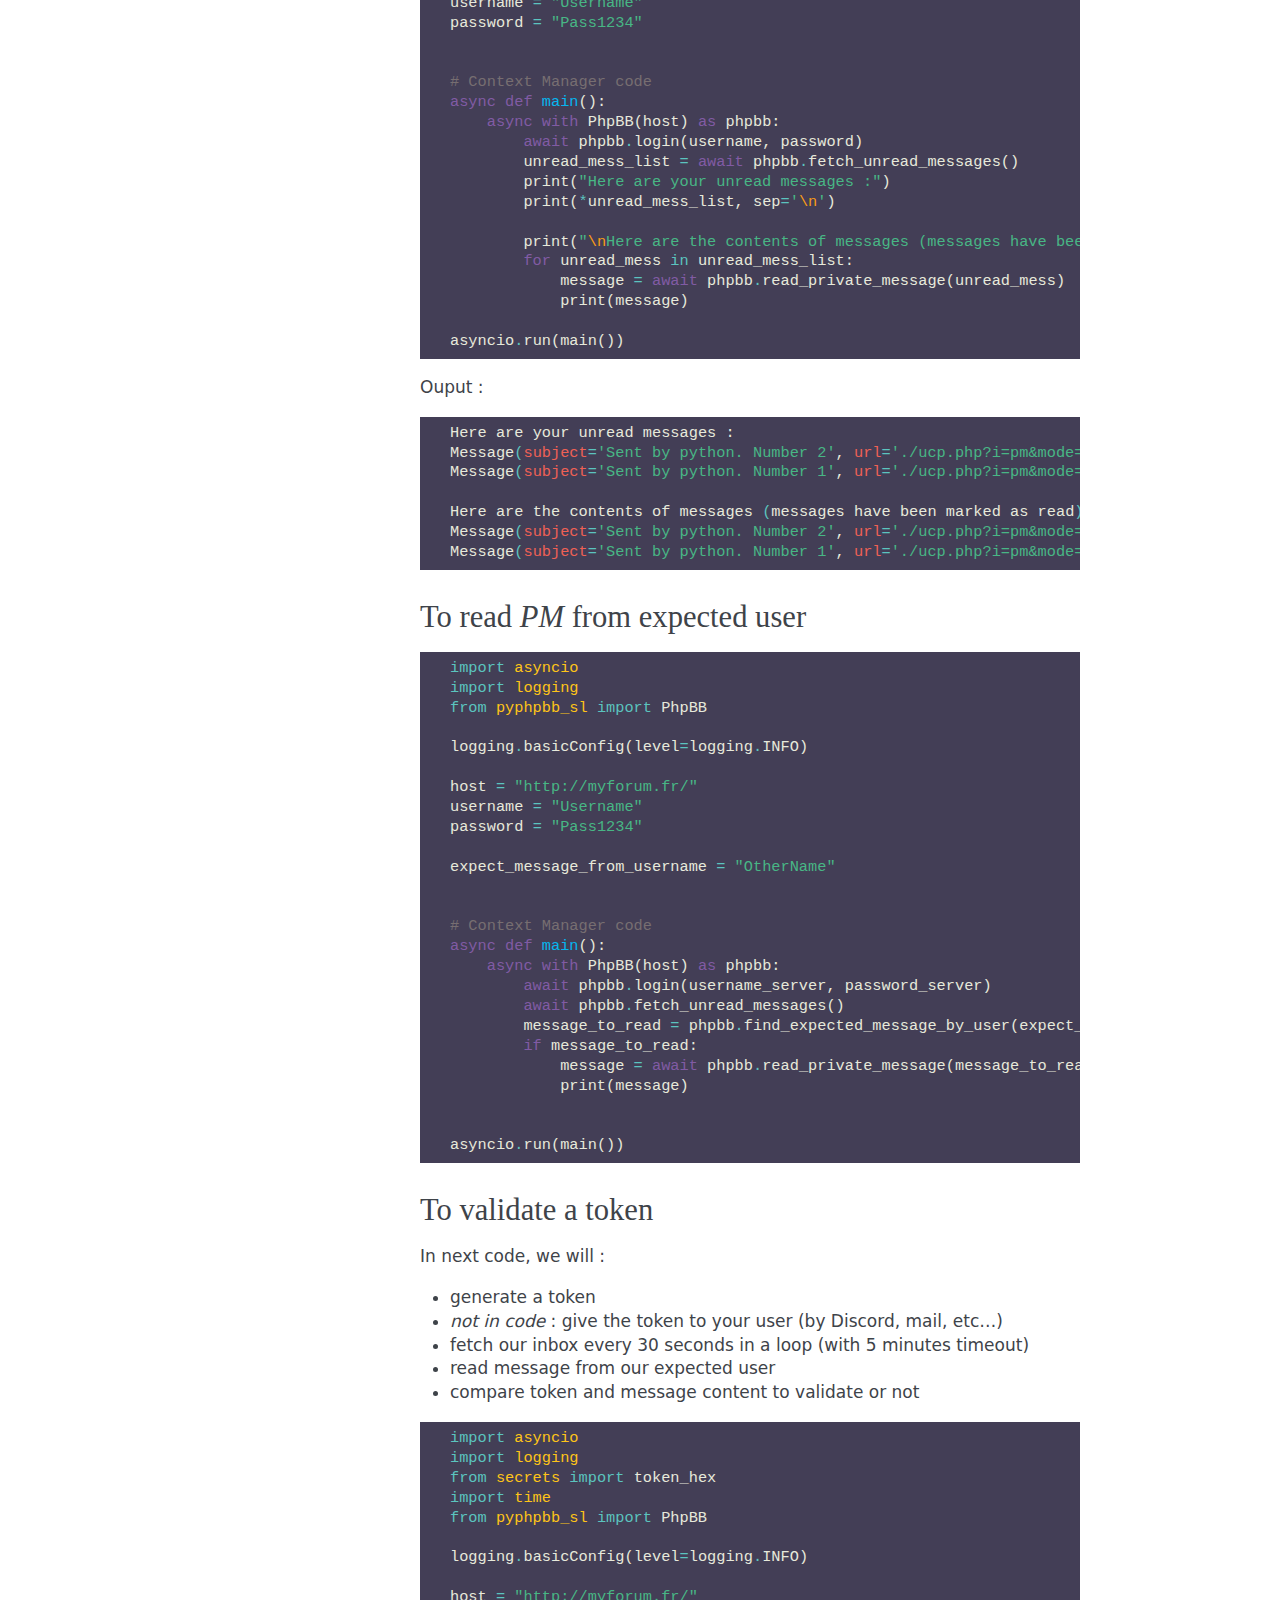
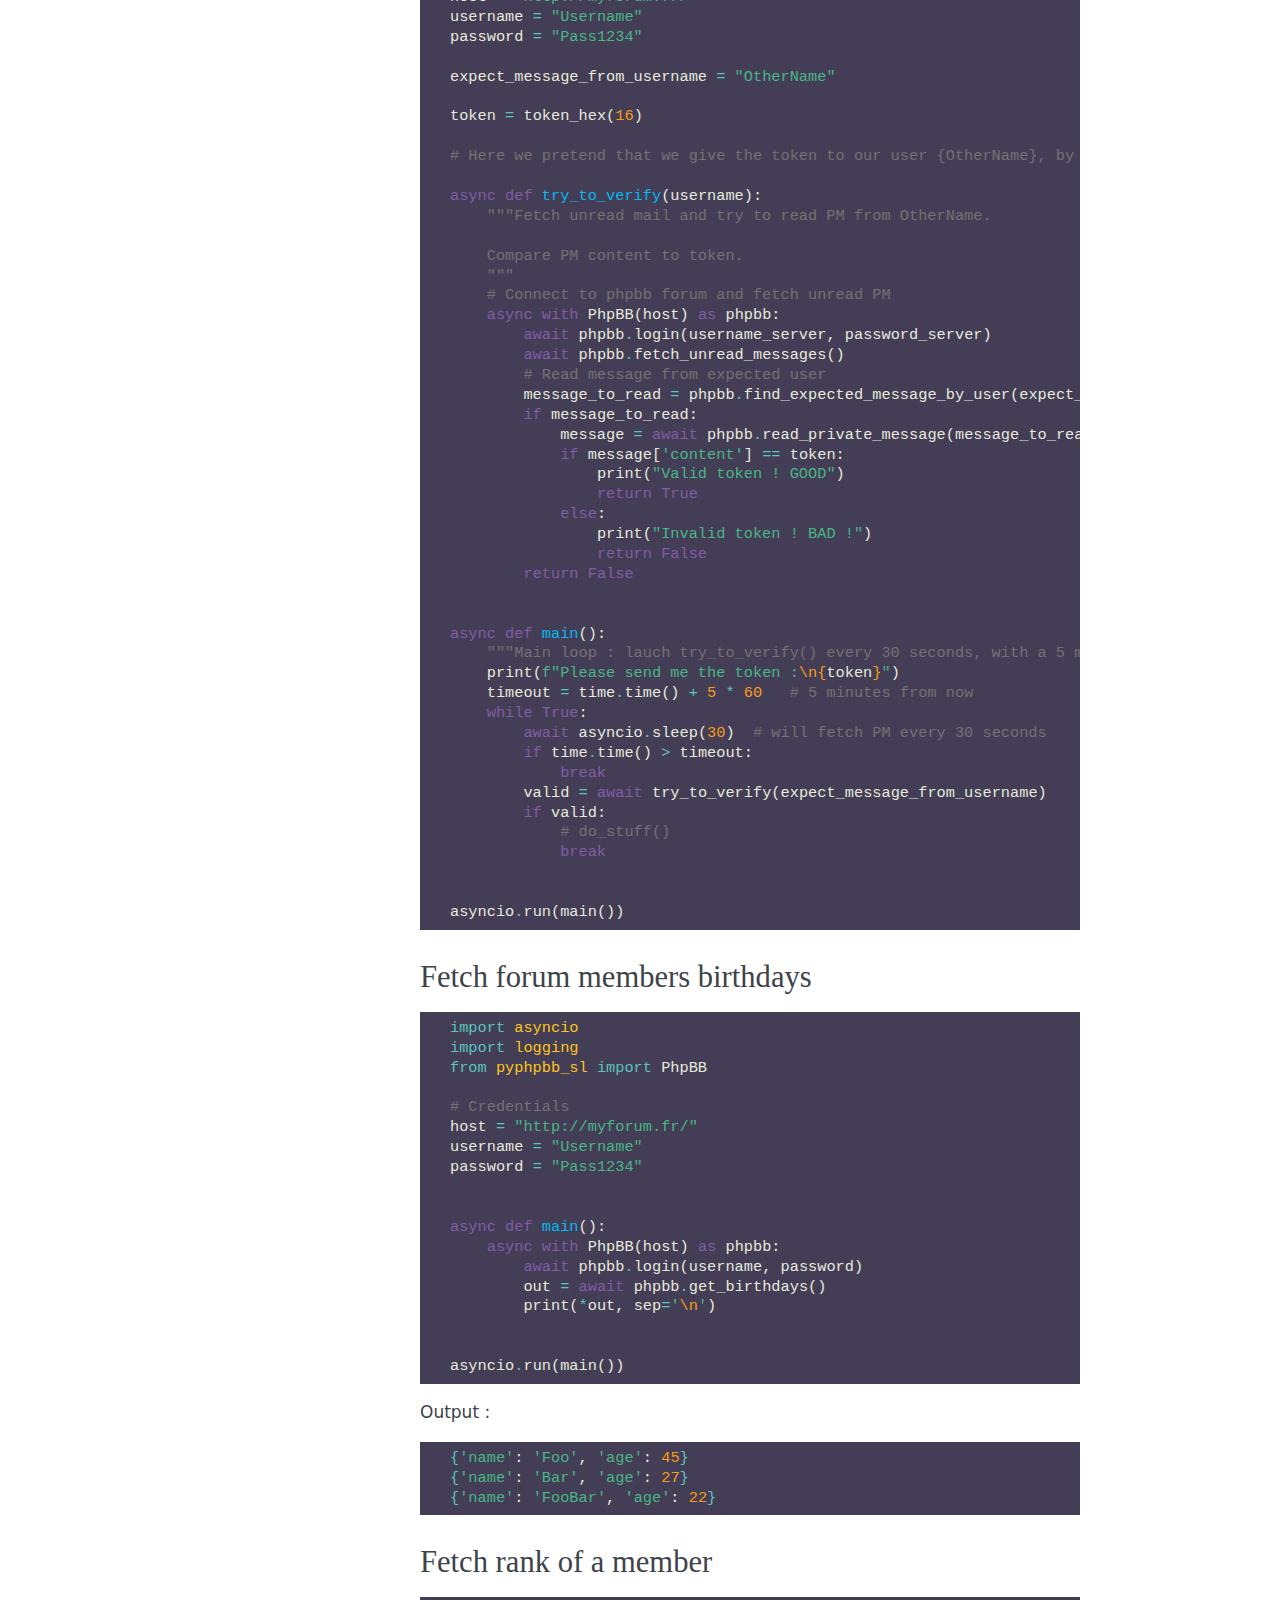
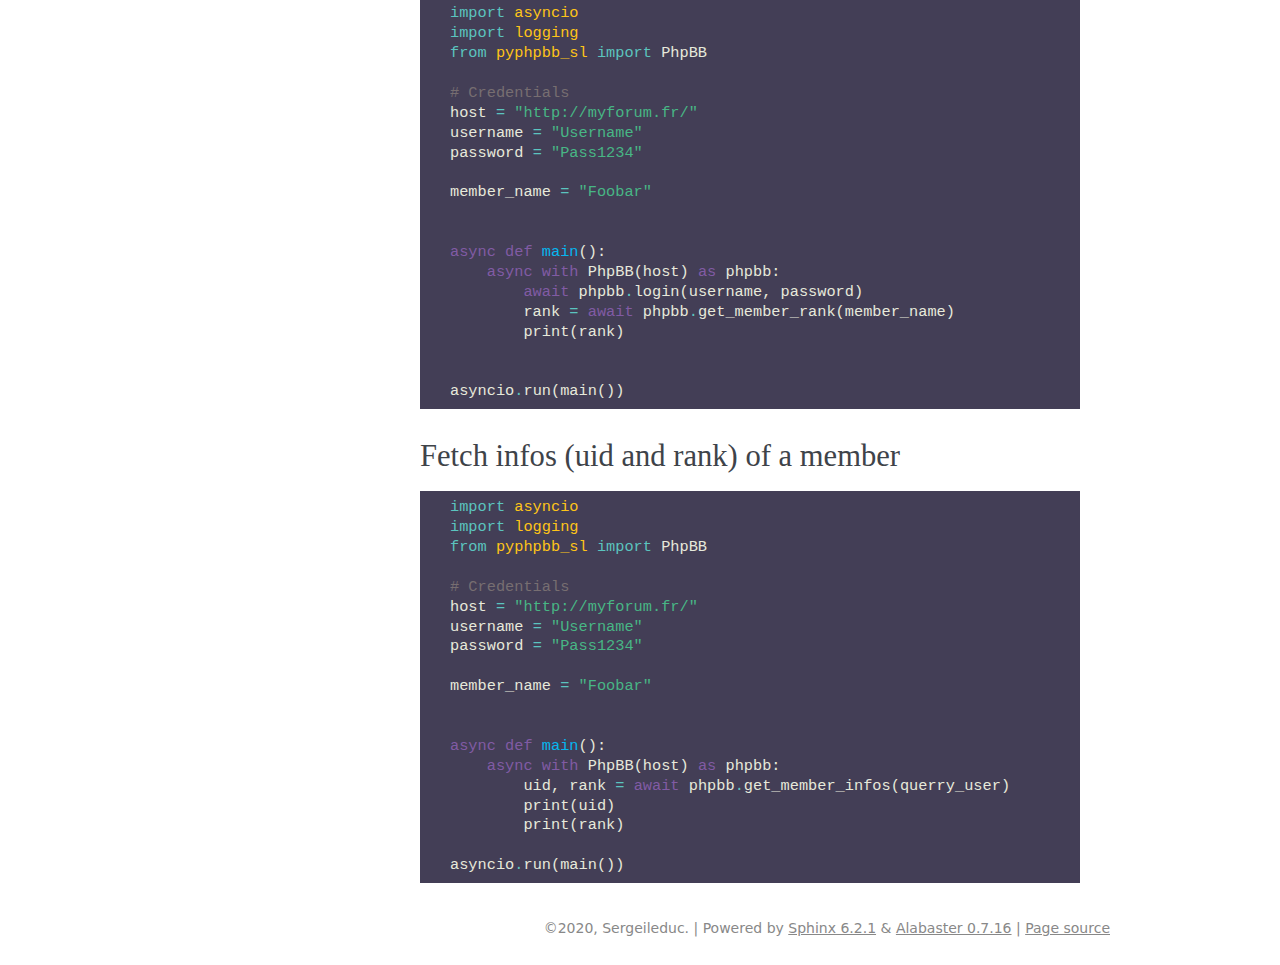
<file: usage.html>
<!DOCTYPE html>

<html lang="en">
  <head>
    <meta charset="utf-8" />
    <meta name="viewport" content="width=device-width, initial-scale=1.0" /><meta name="generator" content="Docutils 0.19: https://docutils.sourceforge.io/" />

    <title>Usage &#8212; pyphpbb-sl 0.12.0 documentation</title>
    <link rel="stylesheet" type="text/css" href="_static/pygments.css" />
    <link rel="stylesheet" type="text/css" href="_static/alabaster.css" />
    <script data-url_root="./" id="documentation_options" src="_static/documentation_options.js"></script>
    <script src="_static/doctools.js"></script>
    <script src="_static/sphinx_highlight.js"></script>
    <link rel="index" title="Index" href="genindex.html" />
    <link rel="search" title="Search" href="search.html" />
    <link rel="next" title="History" href="history.html" />
    <link rel="prev" title="Installation" href="installation.html" />
   
  <link rel="stylesheet" href="_static/custom.css" type="text/css" />
  

  
  

  </head><body>
  

    <div class="document">
      <div class="documentwrapper">
        <div class="bodywrapper">
          

          <div class="body" role="main">
            
  <section id="usage">
<h1>Usage<a class="headerlink" href="#usage" title="Permalink to this heading">¶</a></h1>
<p>To use pyphpbb-sl in a project::</p>
<section id="to-send-private-message">
<h2>To send <em>Private Message</em><a class="headerlink" href="#to-send-private-message" title="Permalink to this heading">¶</a></h2>
<div class="highlight-python notranslate"><div class="highlight"><pre><span></span><span class="kn">import</span> <span class="nn">asyncio</span>
<span class="kn">import</span> <span class="nn">logging</span>
<span class="kn">from</span> <span class="nn">pyphpbb_sl</span> <span class="kn">import</span> <span class="n">PhpBB</span>

<span class="c1"># Credentials</span>
<span class="n">host</span> <span class="o">=</span> <span class="s2">&quot;http://myforum.fr/&quot;</span>
<span class="n">username</span> <span class="o">=</span> <span class="s2">&quot;Username&quot;</span>
<span class="n">password</span> <span class="o">=</span> <span class="s2">&quot;Pass1234&quot;</span>

<span class="c1"># Message</span>
<span class="n">receiver</span> <span class="o">=</span> <span class="s2">&quot;ReceiverPseudo&quot;</span>
<span class="n">subject</span> <span class="o">=</span> <span class="s2">&quot;Sent from Python&quot;</span>
<span class="n">message</span> <span class="o">=</span> <span class="s2">&quot;Message sent from Python.</span><span class="se">\n</span><span class="s2">See yah !&quot;</span>

<span class="k">async</span> <span class="k">def</span> <span class="nf">main</span><span class="p">():</span>
    <span class="c1"># Here is the code :</span>
    <span class="n">phpbb</span> <span class="o">=</span> <span class="n">PhpBB</span><span class="p">(</span><span class="n">host</span><span class="p">)</span>
    <span class="k">await</span> <span class="n">phpbb</span><span class="o">.</span><span class="n">login</span><span class="p">(</span><span class="n">username</span><span class="p">,</span> <span class="n">password</span><span class="p">)</span>
    <span class="k">await</span> <span class="n">phpbb</span><span class="o">.</span><span class="n">send_private_message</span><span class="p">(</span><span class="n">receiver</span><span class="o">=</span><span class="n">receiver</span><span class="p">,</span>
                                     <span class="n">subject</span><span class="o">=</span><span class="n">subject</span><span class="p">,</span>
                                     <span class="n">message</span><span class="o">=</span><span class="n">message</span><span class="p">)</span>

    <span class="k">await</span> <span class="n">phpbb</span><span class="o">.</span><span class="n">logout</span><span class="p">()</span>
    <span class="k">await</span> <span class="n">phpbb</span><span class="o">.</span><span class="n">close</span><span class="p">()</span>

<span class="c1"># Run sample</span>
<span class="n">asyncio</span><span class="o">.</span><span class="n">run</span><span class="p">(</span><span class="n">main</span><span class="p">())</span>
</pre></div>
</div>
<p>You can also use a context manager with the keyword <code class="docutils literal notranslate"><span class="pre">with</span></code>(automatic logout and close)</p>
<div class="highlight-python notranslate"><div class="highlight"><pre><span></span><span class="kn">import</span> <span class="nn">asyncio</span>
<span class="kn">import</span> <span class="nn">logging</span>
<span class="kn">from</span> <span class="nn">pyphpbb_sl</span> <span class="kn">import</span> <span class="n">PhpBB</span>

<span class="n">logging</span><span class="o">.</span><span class="n">basicConfig</span><span class="p">(</span><span class="n">level</span><span class="o">=</span><span class="n">logging</span><span class="o">.</span><span class="n">INFO</span><span class="p">)</span>

<span class="c1"># Credentials</span>
<span class="n">host</span> <span class="o">=</span> <span class="s2">&quot;http://myforum.fr/&quot;</span>
<span class="n">username</span> <span class="o">=</span> <span class="s2">&quot;Username&quot;</span>
<span class="n">password</span> <span class="o">=</span> <span class="s2">&quot;Pass1234&quot;</span>

<span class="c1"># Message</span>
<span class="n">receiver</span> <span class="o">=</span> <span class="s2">&quot;ReceiverPseudo&quot;</span>
<span class="n">subject</span> <span class="o">=</span> <span class="s2">&quot;Sent from Python&quot;</span>
<span class="n">message</span> <span class="o">=</span> <span class="s2">&quot;Message sent from Python.</span><span class="se">\n</span><span class="s2">See yah !&quot;</span>

<span class="c1"># With context manager</span>
<span class="k">async</span> <span class="k">def</span> <span class="nf">main</span><span class="p">():</span>
    <span class="k">async</span> <span class="k">with</span> <span class="n">PhpBB</span><span class="p">(</span><span class="n">host</span><span class="p">)</span> <span class="k">as</span> <span class="n">phpbb</span><span class="p">:</span>
        <span class="k">await</span> <span class="n">phpbb</span><span class="o">.</span><span class="n">login</span><span class="p">(</span><span class="n">username</span><span class="p">,</span> <span class="n">password</span><span class="p">)</span>
        <span class="k">await</span> <span class="n">phpbb</span><span class="o">.</span><span class="n">send_private_message</span><span class="p">(</span><span class="n">receiver</span><span class="o">=</span><span class="n">receiver</span><span class="p">,</span>
                                         <span class="n">subject</span><span class="o">=</span><span class="n">subject</span><span class="p">,</span>
                                         <span class="n">message</span><span class="o">=</span><span class="n">message</span><span class="p">)</span>

<span class="c1"># Run sample</span>
<span class="n">asyncio</span><span class="o">.</span><span class="n">run</span><span class="p">(</span><span class="n">main</span><span class="p">())</span>
</pre></div>
</div>
</section>
<section id="to-read-private-message">
<h2>To read <em>Private Message</em><a class="headerlink" href="#to-read-private-message" title="Permalink to this heading">¶</a></h2>
<div class="highlight-python notranslate"><div class="highlight"><pre><span></span><span class="kn">import</span> <span class="nn">asyncio</span>
<span class="kn">import</span> <span class="nn">logging</span>
<span class="kn">from</span> <span class="nn">pyphpbb_sl</span> <span class="kn">import</span> <span class="n">PhpBB</span>

<span class="n">logging</span><span class="o">.</span><span class="n">basicConfig</span><span class="p">(</span><span class="n">level</span><span class="o">=</span><span class="n">logging</span><span class="o">.</span><span class="n">INFO</span><span class="p">)</span>

<span class="n">host</span> <span class="o">=</span> <span class="s2">&quot;http://myforum.fr/&quot;</span>
<span class="n">username</span> <span class="o">=</span> <span class="s2">&quot;Username&quot;</span>
<span class="n">password</span> <span class="o">=</span> <span class="s2">&quot;Pass1234&quot;</span>


<span class="c1"># Context Manager code</span>
<span class="k">async</span> <span class="k">def</span> <span class="nf">main</span><span class="p">():</span>
    <span class="k">async</span> <span class="k">with</span> <span class="n">PhpBB</span><span class="p">(</span><span class="n">host</span><span class="p">)</span> <span class="k">as</span> <span class="n">phpbb</span><span class="p">:</span>
        <span class="k">await</span> <span class="n">phpbb</span><span class="o">.</span><span class="n">login</span><span class="p">(</span><span class="n">username</span><span class="p">,</span> <span class="n">password</span><span class="p">)</span>
        <span class="n">unread_mess_list</span> <span class="o">=</span> <span class="k">await</span> <span class="n">phpbb</span><span class="o">.</span><span class="n">fetch_unread_messages</span><span class="p">()</span>
        <span class="nb">print</span><span class="p">(</span><span class="s2">&quot;Here are your unread messages :&quot;</span><span class="p">)</span>
        <span class="nb">print</span><span class="p">(</span><span class="o">*</span><span class="n">unread_mess_list</span><span class="p">,</span> <span class="n">sep</span><span class="o">=</span><span class="s1">&#39;</span><span class="se">\n</span><span class="s1">&#39;</span><span class="p">)</span>

        <span class="nb">print</span><span class="p">(</span><span class="s2">&quot;</span><span class="se">\n</span><span class="s2">Here are the contents of messages (messages have been marked as read) :&quot;</span><span class="p">)</span>
        <span class="k">for</span> <span class="n">unread_mess</span> <span class="ow">in</span> <span class="n">unread_mess_list</span><span class="p">:</span>
            <span class="n">message</span> <span class="o">=</span> <span class="k">await</span> <span class="n">phpbb</span><span class="o">.</span><span class="n">read_private_message</span><span class="p">(</span><span class="n">unread_mess</span><span class="p">)</span>
            <span class="nb">print</span><span class="p">(</span><span class="n">message</span><span class="p">)</span>

<span class="n">asyncio</span><span class="o">.</span><span class="n">run</span><span class="p">(</span><span class="n">main</span><span class="p">())</span>
</pre></div>
</div>
<p>Ouput :</p>
<div class="highlight-shell notranslate"><div class="highlight"><pre><span></span>Here<span class="w"> </span>are<span class="w"> </span>your<span class="w"> </span>unread<span class="w"> </span>messages<span class="w"> </span>:
Message<span class="o">(</span><span class="nv">subject</span><span class="o">=</span><span class="s1">&#39;Sent by python. Number 2&#39;</span>,<span class="w"> </span><span class="nv">url</span><span class="o">=</span><span class="s1">&#39;./ucp.php?i=pm&amp;mode=view&amp;f=0&amp;p=14249&#39;</span>,<span class="w"> </span><span class="nv">fromto</span><span class="o">=</span><span class="s1">&#39;DC-Trad&#39;</span>,<span class="w"> </span><span class="nv">content</span><span class="o">=</span>None,<span class="w"> </span><span class="nv">unread</span><span class="o">=</span>True<span class="o">)</span>
Message<span class="o">(</span><span class="nv">subject</span><span class="o">=</span><span class="s1">&#39;Sent by python. Number 1&#39;</span>,<span class="w"> </span><span class="nv">url</span><span class="o">=</span><span class="s1">&#39;./ucp.php?i=pm&amp;mode=view&amp;f=0&amp;p=14248&#39;</span>,<span class="w"> </span><span class="nv">fromto</span><span class="o">=</span><span class="s1">&#39;DC-Trad&#39;</span>,<span class="w"> </span><span class="nv">content</span><span class="o">=</span>None,<span class="w"> </span><span class="nv">unread</span><span class="o">=</span>True<span class="o">)</span>

Here<span class="w"> </span>are<span class="w"> </span>the<span class="w"> </span>contents<span class="w"> </span>of<span class="w"> </span>messages<span class="w"> </span><span class="o">(</span>messages<span class="w"> </span>have<span class="w"> </span>been<span class="w"> </span>marked<span class="w"> </span>as<span class="w"> </span><span class="nb">read</span><span class="o">)</span><span class="w"> </span>:
Message<span class="o">(</span><span class="nv">subject</span><span class="o">=</span><span class="s1">&#39;Sent by python. Number 2&#39;</span>,<span class="w"> </span><span class="nv">url</span><span class="o">=</span><span class="s1">&#39;./ucp.php?i=pm&amp;mode=view&amp;f=0&amp;p=14249&#39;</span>,<span class="w"> </span><span class="nv">fromto</span><span class="o">=</span><span class="s1">&#39;DC-Trad&#39;</span>,<span class="w"> </span><span class="nv">content</span><span class="o">=</span><span class="s1">&#39;This message was sent by python Number 2.&#39;</span>,<span class="w"> </span><span class="nv">unread</span><span class="o">=</span>False<span class="o">)</span>
Message<span class="o">(</span><span class="nv">subject</span><span class="o">=</span><span class="s1">&#39;Sent by python. Number 1&#39;</span>,<span class="w"> </span><span class="nv">url</span><span class="o">=</span><span class="s1">&#39;./ucp.php?i=pm&amp;mode=view&amp;f=0&amp;p=14248&#39;</span>,<span class="w"> </span><span class="nv">fromto</span><span class="o">=</span><span class="s1">&#39;DC-Trad&#39;</span>,<span class="w"> </span><span class="nv">content</span><span class="o">=</span><span class="s1">&#39;This message was sent by python Number 1.&#39;</span>,<span class="w"> </span><span class="nv">unread</span><span class="o">=</span>False<span class="o">)</span>
</pre></div>
</div>
</section>
<section id="to-read-pm-from-expected-user">
<h2>To read <em>PM</em> from expected user<a class="headerlink" href="#to-read-pm-from-expected-user" title="Permalink to this heading">¶</a></h2>
<div class="highlight-python notranslate"><div class="highlight"><pre><span></span><span class="kn">import</span> <span class="nn">asyncio</span>
<span class="kn">import</span> <span class="nn">logging</span>
<span class="kn">from</span> <span class="nn">pyphpbb_sl</span> <span class="kn">import</span> <span class="n">PhpBB</span>

<span class="n">logging</span><span class="o">.</span><span class="n">basicConfig</span><span class="p">(</span><span class="n">level</span><span class="o">=</span><span class="n">logging</span><span class="o">.</span><span class="n">INFO</span><span class="p">)</span>

<span class="n">host</span> <span class="o">=</span> <span class="s2">&quot;http://myforum.fr/&quot;</span>
<span class="n">username</span> <span class="o">=</span> <span class="s2">&quot;Username&quot;</span>
<span class="n">password</span> <span class="o">=</span> <span class="s2">&quot;Pass1234&quot;</span>

<span class="n">expect_message_from_username</span> <span class="o">=</span> <span class="s2">&quot;OtherName&quot;</span>


<span class="c1"># Context Manager code</span>
<span class="k">async</span> <span class="k">def</span> <span class="nf">main</span><span class="p">():</span>
    <span class="k">async</span> <span class="k">with</span> <span class="n">PhpBB</span><span class="p">(</span><span class="n">host</span><span class="p">)</span> <span class="k">as</span> <span class="n">phpbb</span><span class="p">:</span>
        <span class="k">await</span> <span class="n">phpbb</span><span class="o">.</span><span class="n">login</span><span class="p">(</span><span class="n">username_server</span><span class="p">,</span> <span class="n">password_server</span><span class="p">)</span>
        <span class="k">await</span> <span class="n">phpbb</span><span class="o">.</span><span class="n">fetch_unread_messages</span><span class="p">()</span>
        <span class="n">message_to_read</span> <span class="o">=</span> <span class="n">phpbb</span><span class="o">.</span><span class="n">find_expected_message_by_user</span><span class="p">(</span><span class="n">expect_message_from_username</span><span class="p">)</span>
        <span class="k">if</span> <span class="n">message_to_read</span><span class="p">:</span>
            <span class="n">message</span> <span class="o">=</span> <span class="k">await</span> <span class="n">phpbb</span><span class="o">.</span><span class="n">read_private_message</span><span class="p">(</span><span class="n">message_to_read</span><span class="p">)</span>
            <span class="nb">print</span><span class="p">(</span><span class="n">message</span><span class="p">)</span>


<span class="n">asyncio</span><span class="o">.</span><span class="n">run</span><span class="p">(</span><span class="n">main</span><span class="p">())</span>
</pre></div>
</div>
</section>
<section id="to-validate-a-token">
<h2>To validate a token<a class="headerlink" href="#to-validate-a-token" title="Permalink to this heading">¶</a></h2>
<p>In next code, we will :</p>
<ul class="simple">
<li><p>generate a token</p></li>
<li><p><em>not in code</em> : give the token to your user (by Discord, mail, etc…)</p></li>
<li><p>fetch our inbox every 30 seconds in a loop (with 5 minutes timeout)</p></li>
<li><p>read message from our expected user</p></li>
<li><p>compare token and message content to validate or not</p></li>
</ul>
<div class="highlight-python notranslate"><div class="highlight"><pre><span></span><span class="kn">import</span> <span class="nn">asyncio</span>
<span class="kn">import</span> <span class="nn">logging</span>
<span class="kn">from</span> <span class="nn">secrets</span> <span class="kn">import</span> <span class="n">token_hex</span>
<span class="kn">import</span> <span class="nn">time</span>
<span class="kn">from</span> <span class="nn">pyphpbb_sl</span> <span class="kn">import</span> <span class="n">PhpBB</span>

<span class="n">logging</span><span class="o">.</span><span class="n">basicConfig</span><span class="p">(</span><span class="n">level</span><span class="o">=</span><span class="n">logging</span><span class="o">.</span><span class="n">INFO</span><span class="p">)</span>

<span class="n">host</span> <span class="o">=</span> <span class="s2">&quot;http://myforum.fr/&quot;</span>
<span class="n">username</span> <span class="o">=</span> <span class="s2">&quot;Username&quot;</span>
<span class="n">password</span> <span class="o">=</span> <span class="s2">&quot;Pass1234&quot;</span>

<span class="n">expect_message_from_username</span> <span class="o">=</span> <span class="s2">&quot;OtherName&quot;</span>

<span class="n">token</span> <span class="o">=</span> <span class="n">token_hex</span><span class="p">(</span><span class="mi">16</span><span class="p">)</span>

<span class="c1"># Here we pretend that we give the token to our user {OtherName}, by mail, discord, etc...</span>

<span class="k">async</span> <span class="k">def</span> <span class="nf">try_to_verify</span><span class="p">(</span><span class="n">username</span><span class="p">):</span>
<span class="w">    </span><span class="sd">&quot;&quot;&quot;Fetch unread mail and try to read PM from OtherName.</span>

<span class="sd">    Compare PM content to token.</span>
<span class="sd">    &quot;&quot;&quot;</span>
    <span class="c1"># Connect to phpbb forum and fetch unread PM</span>
    <span class="k">async</span> <span class="k">with</span> <span class="n">PhpBB</span><span class="p">(</span><span class="n">host</span><span class="p">)</span> <span class="k">as</span> <span class="n">phpbb</span><span class="p">:</span>
        <span class="k">await</span> <span class="n">phpbb</span><span class="o">.</span><span class="n">login</span><span class="p">(</span><span class="n">username_server</span><span class="p">,</span> <span class="n">password_server</span><span class="p">)</span>
        <span class="k">await</span> <span class="n">phpbb</span><span class="o">.</span><span class="n">fetch_unread_messages</span><span class="p">()</span>
        <span class="c1"># Read message from expected user</span>
        <span class="n">message_to_read</span> <span class="o">=</span> <span class="n">phpbb</span><span class="o">.</span><span class="n">find_expected_message_by_user</span><span class="p">(</span><span class="n">expect_message_from_username</span><span class="p">)</span>
        <span class="k">if</span> <span class="n">message_to_read</span><span class="p">:</span>
            <span class="n">message</span> <span class="o">=</span> <span class="k">await</span> <span class="n">phpbb</span><span class="o">.</span><span class="n">read_private_message</span><span class="p">(</span><span class="n">message_to_read</span><span class="p">)</span>
            <span class="k">if</span> <span class="n">message</span><span class="p">[</span><span class="s1">&#39;content&#39;</span><span class="p">]</span> <span class="o">==</span> <span class="n">token</span><span class="p">:</span>
                <span class="nb">print</span><span class="p">(</span><span class="s2">&quot;Valid token ! GOOD&quot;</span><span class="p">)</span>
                <span class="k">return</span> <span class="kc">True</span>
            <span class="k">else</span><span class="p">:</span>
                <span class="nb">print</span><span class="p">(</span><span class="s2">&quot;Invalid token ! BAD !&quot;</span><span class="p">)</span>
                <span class="k">return</span> <span class="kc">False</span>
        <span class="k">return</span> <span class="kc">False</span>


<span class="k">async</span> <span class="k">def</span> <span class="nf">main</span><span class="p">():</span>
<span class="w">    </span><span class="sd">&quot;&quot;&quot;Main loop : lauch try_to_verify() every 30 seconds, with a 5 minutes timeout.&quot;&quot;&quot;</span>
    <span class="nb">print</span><span class="p">(</span><span class="sa">f</span><span class="s2">&quot;Please send me the token :</span><span class="se">\n</span><span class="si">{</span><span class="n">token</span><span class="si">}</span><span class="s2">&quot;</span><span class="p">)</span>
    <span class="n">timeout</span> <span class="o">=</span> <span class="n">time</span><span class="o">.</span><span class="n">time</span><span class="p">()</span> <span class="o">+</span> <span class="mi">5</span> <span class="o">*</span> <span class="mi">60</span>   <span class="c1"># 5 minutes from now</span>
    <span class="k">while</span> <span class="kc">True</span><span class="p">:</span>
        <span class="k">await</span> <span class="n">asyncio</span><span class="o">.</span><span class="n">sleep</span><span class="p">(</span><span class="mi">30</span><span class="p">)</span>  <span class="c1"># will fetch PM every 30 seconds</span>
        <span class="k">if</span> <span class="n">time</span><span class="o">.</span><span class="n">time</span><span class="p">()</span> <span class="o">&gt;</span> <span class="n">timeout</span><span class="p">:</span>
            <span class="k">break</span>
        <span class="n">valid</span> <span class="o">=</span> <span class="k">await</span> <span class="n">try_to_verify</span><span class="p">(</span><span class="n">expect_message_from_username</span><span class="p">)</span>
        <span class="k">if</span> <span class="n">valid</span><span class="p">:</span>
            <span class="c1"># do_stuff()</span>
            <span class="k">break</span>


<span class="n">asyncio</span><span class="o">.</span><span class="n">run</span><span class="p">(</span><span class="n">main</span><span class="p">())</span>
</pre></div>
</div>
</section>
<section id="fetch-forum-members-birthdays">
<h2>Fetch forum members birthdays<a class="headerlink" href="#fetch-forum-members-birthdays" title="Permalink to this heading">¶</a></h2>
<div class="highlight-python notranslate"><div class="highlight"><pre><span></span><span class="kn">import</span> <span class="nn">asyncio</span>
<span class="kn">import</span> <span class="nn">logging</span>
<span class="kn">from</span> <span class="nn">pyphpbb_sl</span> <span class="kn">import</span> <span class="n">PhpBB</span>

<span class="c1"># Credentials</span>
<span class="n">host</span> <span class="o">=</span> <span class="s2">&quot;http://myforum.fr/&quot;</span>
<span class="n">username</span> <span class="o">=</span> <span class="s2">&quot;Username&quot;</span>
<span class="n">password</span> <span class="o">=</span> <span class="s2">&quot;Pass1234&quot;</span>


<span class="k">async</span> <span class="k">def</span> <span class="nf">main</span><span class="p">():</span>
    <span class="k">async</span> <span class="k">with</span> <span class="n">PhpBB</span><span class="p">(</span><span class="n">host</span><span class="p">)</span> <span class="k">as</span> <span class="n">phpbb</span><span class="p">:</span>
        <span class="k">await</span> <span class="n">phpbb</span><span class="o">.</span><span class="n">login</span><span class="p">(</span><span class="n">username</span><span class="p">,</span> <span class="n">password</span><span class="p">)</span>
        <span class="n">out</span> <span class="o">=</span> <span class="k">await</span> <span class="n">phpbb</span><span class="o">.</span><span class="n">get_birthdays</span><span class="p">()</span>
        <span class="nb">print</span><span class="p">(</span><span class="o">*</span><span class="n">out</span><span class="p">,</span> <span class="n">sep</span><span class="o">=</span><span class="s1">&#39;</span><span class="se">\n</span><span class="s1">&#39;</span><span class="p">)</span>


<span class="n">asyncio</span><span class="o">.</span><span class="n">run</span><span class="p">(</span><span class="n">main</span><span class="p">())</span>
</pre></div>
</div>
<p>Output :</p>
<div class="highlight-shell notranslate"><div class="highlight"><pre><span></span><span class="o">{</span><span class="s1">&#39;name&#39;</span>:<span class="w"> </span><span class="s1">&#39;Foo&#39;</span>,<span class="w"> </span><span class="s1">&#39;age&#39;</span>:<span class="w"> </span><span class="m">45</span><span class="o">}</span>
<span class="o">{</span><span class="s1">&#39;name&#39;</span>:<span class="w"> </span><span class="s1">&#39;Bar&#39;</span>,<span class="w"> </span><span class="s1">&#39;age&#39;</span>:<span class="w"> </span><span class="m">27</span><span class="o">}</span>
<span class="o">{</span><span class="s1">&#39;name&#39;</span>:<span class="w"> </span><span class="s1">&#39;FooBar&#39;</span>,<span class="w"> </span><span class="s1">&#39;age&#39;</span>:<span class="w"> </span><span class="m">22</span><span class="o">}</span>
</pre></div>
</div>
</section>
<section id="fetch-rank-of-a-member">
<h2>Fetch rank of a member<a class="headerlink" href="#fetch-rank-of-a-member" title="Permalink to this heading">¶</a></h2>
<div class="highlight-python notranslate"><div class="highlight"><pre><span></span><span class="kn">import</span> <span class="nn">asyncio</span>
<span class="kn">import</span> <span class="nn">logging</span>
<span class="kn">from</span> <span class="nn">pyphpbb_sl</span> <span class="kn">import</span> <span class="n">PhpBB</span>

<span class="c1"># Credentials</span>
<span class="n">host</span> <span class="o">=</span> <span class="s2">&quot;http://myforum.fr/&quot;</span>
<span class="n">username</span> <span class="o">=</span> <span class="s2">&quot;Username&quot;</span>
<span class="n">password</span> <span class="o">=</span> <span class="s2">&quot;Pass1234&quot;</span>

<span class="n">member_name</span> <span class="o">=</span> <span class="s2">&quot;Foobar&quot;</span>


<span class="k">async</span> <span class="k">def</span> <span class="nf">main</span><span class="p">():</span>
    <span class="k">async</span> <span class="k">with</span> <span class="n">PhpBB</span><span class="p">(</span><span class="n">host</span><span class="p">)</span> <span class="k">as</span> <span class="n">phpbb</span><span class="p">:</span>
        <span class="k">await</span> <span class="n">phpbb</span><span class="o">.</span><span class="n">login</span><span class="p">(</span><span class="n">username</span><span class="p">,</span> <span class="n">password</span><span class="p">)</span>
        <span class="n">rank</span> <span class="o">=</span> <span class="k">await</span> <span class="n">phpbb</span><span class="o">.</span><span class="n">get_member_rank</span><span class="p">(</span><span class="n">member_name</span><span class="p">)</span>
        <span class="nb">print</span><span class="p">(</span><span class="n">rank</span><span class="p">)</span>


<span class="n">asyncio</span><span class="o">.</span><span class="n">run</span><span class="p">(</span><span class="n">main</span><span class="p">())</span>
</pre></div>
</div>
</section>
<section id="fetch-infos-uid-and-rank-of-a-member">
<h2>Fetch infos (uid and rank) of a member<a class="headerlink" href="#fetch-infos-uid-and-rank-of-a-member" title="Permalink to this heading">¶</a></h2>
<div class="highlight-python notranslate"><div class="highlight"><pre><span></span><span class="kn">import</span> <span class="nn">asyncio</span>
<span class="kn">import</span> <span class="nn">logging</span>
<span class="kn">from</span> <span class="nn">pyphpbb_sl</span> <span class="kn">import</span> <span class="n">PhpBB</span>

<span class="c1"># Credentials</span>
<span class="n">host</span> <span class="o">=</span> <span class="s2">&quot;http://myforum.fr/&quot;</span>
<span class="n">username</span> <span class="o">=</span> <span class="s2">&quot;Username&quot;</span>
<span class="n">password</span> <span class="o">=</span> <span class="s2">&quot;Pass1234&quot;</span>

<span class="n">member_name</span> <span class="o">=</span> <span class="s2">&quot;Foobar&quot;</span>


<span class="k">async</span> <span class="k">def</span> <span class="nf">main</span><span class="p">():</span>
    <span class="k">async</span> <span class="k">with</span> <span class="n">PhpBB</span><span class="p">(</span><span class="n">host</span><span class="p">)</span> <span class="k">as</span> <span class="n">phpbb</span><span class="p">:</span>
        <span class="n">uid</span><span class="p">,</span> <span class="n">rank</span> <span class="o">=</span> <span class="k">await</span> <span class="n">phpbb</span><span class="o">.</span><span class="n">get_member_infos</span><span class="p">(</span><span class="n">querry_user</span><span class="p">)</span>
        <span class="nb">print</span><span class="p">(</span><span class="n">uid</span><span class="p">)</span>
        <span class="nb">print</span><span class="p">(</span><span class="n">rank</span><span class="p">)</span>

<span class="n">asyncio</span><span class="o">.</span><span class="n">run</span><span class="p">(</span><span class="n">main</span><span class="p">())</span>
</pre></div>
</div>
</section>
</section>


          </div>
          
        </div>
      </div>
      <div class="sphinxsidebar" role="navigation" aria-label="main navigation">
        <div class="sphinxsidebarwrapper">
<h1 class="logo"><a href="index.html">pyphpbb-sl</a></h1>



<p class="blurb">python phpbb</p>




<p>
<iframe src="https://ghbtns.com/github-btn.html?user=Sergeileduc&repo=pyphpbb-sl&type=mark&count=False&size=large&v=2"
  allowtransparency="true" frameborder="0" scrolling="0" width="200px" height="35px"></iframe>
</p>





<h3>Navigation</h3>
<p class="caption" role="heading"><span class="caption-text">Contents:</span></p>
<ul class="current">
<li class="toctree-l1"><a class="reference internal" href="installation.html">Installation</a></li>
<li class="toctree-l1 current"><a class="current reference internal" href="#">Usage</a><ul>
<li class="toctree-l2"><a class="reference internal" href="#to-send-private-message">To send <em>Private Message</em></a></li>
<li class="toctree-l2"><a class="reference internal" href="#to-read-private-message">To read <em>Private Message</em></a></li>
<li class="toctree-l2"><a class="reference internal" href="#to-read-pm-from-expected-user">To read <em>PM</em> from expected user</a></li>
<li class="toctree-l2"><a class="reference internal" href="#to-validate-a-token">To validate a token</a></li>
<li class="toctree-l2"><a class="reference internal" href="#fetch-forum-members-birthdays">Fetch forum members birthdays</a></li>
<li class="toctree-l2"><a class="reference internal" href="#fetch-rank-of-a-member">Fetch rank of a member</a></li>
<li class="toctree-l2"><a class="reference internal" href="#fetch-infos-uid-and-rank-of-a-member">Fetch infos (uid and rank) of a member</a></li>
</ul>
</li>
<li class="toctree-l1"><a class="reference internal" href="history.html">History</a></li>
<li class="toctree-l1"><a class="reference internal" href="contributing.html">Contributing</a></li>
</ul>

<div class="relations">
<h3>Related Topics</h3>
<ul>
  <li><a href="index.html">Documentation overview</a><ul>
      <li>Previous: <a href="installation.html" title="previous chapter">Installation</a></li>
      <li>Next: <a href="history.html" title="next chapter">History</a></li>
  </ul></li>
</ul>
</div>
<div id="searchbox" style="display: none" role="search">
  <h3 id="searchlabel">Quick search</h3>
    <div class="searchformwrapper">
    <form class="search" action="search.html" method="get">
      <input type="text" name="q" aria-labelledby="searchlabel" autocomplete="off" autocorrect="off" autocapitalize="off" spellcheck="false"/>
      <input type="submit" value="Go" />
    </form>
    </div>
</div>
<script>document.getElementById('searchbox').style.display = "block"</script>








        </div>
      </div>
      <div class="clearer"></div>
    </div>
    <div class="footer">
      &#169;2020, Sergeileduc.
      
      |
      Powered by <a href="https://www.sphinx-doc.org/">Sphinx 6.2.1</a>
      &amp; <a href="https://alabaster.readthedocs.io">Alabaster 0.7.16</a>
      
      |
      <a href="_sources/usage.md.txt"
          rel="nofollow">Page source</a>
    </div>

    

    
  </body>
</html>
</file>
<file: _static/pygments.css>
pre { line-height: 125%; }
td.linenos .normal { color: inherit; background-color: transparent; padding-left: 5px; padding-right: 5px; }
span.linenos { color: inherit; background-color: transparent; padding-left: 5px; padding-right: 5px; }
td.linenos .special { color: #000000; background-color: #ffffc0; padding-left: 5px; padding-right: 5px; }
span.linenos.special { color: #000000; background-color: #ffffc0; padding-left: 5px; padding-right: 5px; }
.highlight .hll { background-color: #4f424c }
.highlight { background: #2f1e2e; color: #e7e9db }
.highlight .c { color: #776e71 } /* Comment */
.highlight .err { color: #ef6155 } /* Error */
.highlight .k { color: #815ba4 } /* Keyword */
.highlight .l { color: #f99b15 } /* Literal */
.highlight .n { color: #e7e9db } /* Name */
.highlight .o { color: #5bc4bf } /* Operator */
.highlight .p { color: #e7e9db } /* Punctuation */
.highlight .ch { color: #776e71 } /* Comment.Hashbang */
.highlight .cm { color: #776e71 } /* Comment.Multiline */
.highlight .cp { color: #776e71 } /* Comment.Preproc */
.highlight .cpf { color: #776e71 } /* Comment.PreprocFile */
.highlight .c1 { color: #776e71 } /* Comment.Single */
.highlight .cs { color: #776e71 } /* Comment.Special */
.highlight .gd { color: #ef6155 } /* Generic.Deleted */
.highlight .ge { font-style: italic } /* Generic.Emph */
.highlight .ges { font-weight: bold; font-style: italic } /* Generic.EmphStrong */
.highlight .gh { color: #e7e9db; font-weight: bold } /* Generic.Heading */
.highlight .gi { color: #48b685 } /* Generic.Inserted */
.highlight .gp { color: #776e71; font-weight: bold } /* Generic.Prompt */
.highlight .gs { font-weight: bold } /* Generic.Strong */
.highlight .gu { color: #5bc4bf; font-weight: bold } /* Generic.Subheading */
.highlight .kc { color: #815ba4 } /* Keyword.Constant */
.highlight .kd { color: #815ba4 } /* Keyword.Declaration */
.highlight .kn { color: #5bc4bf } /* Keyword.Namespace */
.highlight .kp { color: #815ba4 } /* Keyword.Pseudo */
.highlight .kr { color: #815ba4 } /* Keyword.Reserved */
.highlight .kt { color: #fec418 } /* Keyword.Type */
.highlight .ld { color: #48b685 } /* Literal.Date */
.highlight .m { color: #f99b15 } /* Literal.Number */
.highlight .s { color: #48b685 } /* Literal.String */
.highlight .na { color: #06b6ef } /* Name.Attribute */
.highlight .nb { color: #e7e9db } /* Name.Builtin */
.highlight .nc { color: #fec418 } /* Name.Class */
.highlight .no { color: #ef6155 } /* Name.Constant */
.highlight .nd { color: #5bc4bf } /* Name.Decorator */
.highlight .ni { color: #e7e9db } /* Name.Entity */
.highlight .ne { color: #ef6155 } /* Name.Exception */
.highlight .nf { color: #06b6ef } /* Name.Function */
.highlight .nl { color: #e7e9db } /* Name.Label */
.highlight .nn { color: #fec418 } /* Name.Namespace */
.highlight .nx { color: #06b6ef } /* Name.Other */
.highlight .py { color: #e7e9db } /* Name.Property */
.highlight .nt { color: #5bc4bf } /* Name.Tag */
.highlight .nv { color: #ef6155 } /* Name.Variable */
.highlight .ow { color: #5bc4bf } /* Operator.Word */
.highlight .pm { color: #e7e9db } /* Punctuation.Marker */
.highlight .w { color: #e7e9db } /* Text.Whitespace */
.highlight .mb { color: #f99b15 } /* Literal.Number.Bin */
.highlight .mf { color: #f99b15 } /* Literal.Number.Float */
.highlight .mh { color: #f99b15 } /* Literal.Number.Hex */
.highlight .mi { color: #f99b15 } /* Literal.Number.Integer */
.highlight .mo { color: #f99b15 } /* Literal.Number.Oct */
.highlight .sa { color: #48b685 } /* Literal.String.Affix */
.highlight .sb { color: #48b685 } /* Literal.String.Backtick */
.highlight .sc { color: #e7e9db } /* Literal.String.Char */
.highlight .dl { color: #48b685 } /* Literal.String.Delimiter */
.highlight .sd { color: #776e71 } /* Literal.String.Doc */
.highlight .s2 { color: #48b685 } /* Literal.String.Double */
.highlight .se { color: #f99b15 } /* Literal.String.Escape */
.highlight .sh { color: #48b685 } /* Literal.String.Heredoc */
.highlight .si { color: #f99b15 } /* Literal.String.Interpol */
.highlight .sx { color: #48b685 } /* Literal.String.Other */
.highlight .sr { color: #48b685 } /* Literal.String.Regex */
.highlight .s1 { color: #48b685 } /* Literal.String.Single */
.highlight .ss { color: #48b685 } /* Literal.String.Symbol */
.highlight .bp { color: #e7e9db } /* Name.Builtin.Pseudo */
.highlight .fm { color: #06b6ef } /* Name.Function.Magic */
.highlight .vc { color: #ef6155 } /* Name.Variable.Class */
.highlight .vg { color: #ef6155 } /* Name.Variable.Global */
.highlight .vi { color: #ef6155 } /* Name.Variable.Instance */
.highlight .vm { color: #ef6155 } /* Name.Variable.Magic */
.highlight .il { color: #f99b15 } /* Literal.Number.Integer.Long */
</file>
<file: _static/alabaster.css>
@import url("basic.css");

/* -- page layout ----------------------------------------------------------- */

body {
    font-family: 'Roboto', Georgia, sans;
    font-size: 17px;
    background-color: #fff;
    color: #000;
    margin: 0;
    padding: 0;
}


div.document {
    width: 940px;
    margin: 30px auto 0 auto;
}

div.documentwrapper {
    float: left;
    width: 100%;
}

div.bodywrapper {
    margin: 0 0 0 220px;
}

div.sphinxsidebar {
    width: 220px;
    font-size: 14px;
    line-height: 1.5;
}

hr {
    border: 1px solid #B1B4B6;
}

div.body {
    background-color: #fff;
    color: #3E4349;
    padding: 0 30px 0 30px;
}

div.body > .section {
    text-align: left;
}

div.footer {
    width: 940px;
    margin: 20px auto 30px auto;
    font-size: 14px;
    color: #888;
    text-align: right;
}

div.footer a {
    color: #888;
}

p.caption {
    font-family: inherit;
    font-size: inherit;
}


div.relations {
    display: none;
}


div.sphinxsidebar {
    max-height: 100%;
    overflow-y: auto;
}

div.sphinxsidebar a {
    color: #444;
    text-decoration: none;
    border-bottom: 1px dotted #999;
}

div.sphinxsidebar a:hover {
    border-bottom: 1px solid #999;
}

div.sphinxsidebarwrapper {
    padding: 18px 10px;
}

div.sphinxsidebarwrapper p.logo {
    padding: 0;
    margin: -10px 0 0 0px;
    text-align: center;
}

div.sphinxsidebarwrapper h1.logo {
    margin-top: -10px;
    text-align: center;
    margin-bottom: 5px;
    text-align: left;
}

div.sphinxsidebarwrapper h1.logo-name {
    margin-top: 0px;
}

div.sphinxsidebarwrapper p.blurb {
    margin-top: 0;
    font-style: normal;
}

div.sphinxsidebar h3,
div.sphinxsidebar h4 {
    font-family: 'Roboto', Georgia, serif;
    color: #444;
    font-size: 24px;
    font-weight: normal;
    margin: 0 0 5px 0;
    padding: 0;
}

div.sphinxsidebar h4 {
    font-size: 20px;
}

div.sphinxsidebar h3 a {
    color: #444;
}

div.sphinxsidebar p.logo a,
div.sphinxsidebar h3 a,
div.sphinxsidebar p.logo a:hover,
div.sphinxsidebar h3 a:hover {
    border: none;
}

div.sphinxsidebar p {
    color: #555;
    margin: 10px 0;
}

div.sphinxsidebar ul {
    margin: 10px 0;
    padding: 0;
    color: #000;
}

div.sphinxsidebar ul li.toctree-l1 > a {
    font-size: 120%;
}

div.sphinxsidebar ul li.toctree-l2 > a {
    font-size: 110%;
}

div.sphinxsidebar input {
    border: 1px solid #CCC;
    font-family: 'Roboto', Georgia, sans;
    font-size: 1em;
}

div.sphinxsidebar #searchbox input[type="text"] {
    width: 160px;
}

div.sphinxsidebar .search > div {
    display: table-cell;
}

div.sphinxsidebar hr {
    border: none;
    height: 1px;
    color: #AAA;
    background: #AAA;

    text-align: left;
    margin-left: 0;
    width: 50%;
}

div.sphinxsidebar .badge {
    border-bottom: none;
}

div.sphinxsidebar .badge:hover {
    border-bottom: none;
}

/* To address an issue with donation coming after search */
div.sphinxsidebar h3.donation {
    margin-top: 10px;
}

/* -- body styles ----------------------------------------------------------- */

a {
    color: #004B6B;
    text-decoration: underline;
}

a:hover {
    color: #6D4100;
    text-decoration: underline;
}

div.body h1,
div.body h2,
div.body h3,
div.body h4,
div.body h5,
div.body h6 {
    font-family: 'Roboto', Georgia, serif;
    font-weight: normal;
    margin: 30px 0px 10px 0px;
    padding: 0;
}

div.body h1 { margin-top: 0; padding-top: 0; font-size: 240%; }
div.body h2 { font-size: 180%; }
div.body h3 { font-size: 150%; }
div.body h4 { font-size: 130%; }
div.body h5 { font-size: 100%; }
div.body h6 { font-size: 100%; }

a.headerlink {
    color: #DDD;
    padding: 0 4px;
    text-decoration: none;
}

a.headerlink:hover {
    color: #444;
    background: #EAEAEA;
}

div.body p, div.body dd, div.body li {
    line-height: 1.4em;
}

div.admonition {
    margin: 20px 0px;
    padding: 10px 30px;
    background-color: #EEE;
    border: 1px solid #CCC;
}

div.admonition tt.xref, div.admonition code.xref, div.admonition a tt {
    background-color: #FBFBFB;
    border-bottom: 1px solid #fafafa;
}

div.admonition p.admonition-title {
    font-family: 'Roboto', Georgia, serif;
    font-weight: normal;
    font-size: 24px;
    margin: 0 0 10px 0;
    padding: 0;
    line-height: 1;
}

div.admonition p.last {
    margin-bottom: 0;
}

div.highlight {
    background-color: #fff;
}

dt:target, .highlight {
    background: #FAF3E8;
}

div.warning {
    background-color: #FCC;
    border: 1px solid #FAA;
}

div.danger {
    background-color: #FCC;
    border: 1px solid #FAA;
    -moz-box-shadow: 2px 2px 4px #D52C2C;
    -webkit-box-shadow: 2px 2px 4px #D52C2C;
    box-shadow: 2px 2px 4px #D52C2C;
}

div.error {
    background-color: #FCC;
    border: 1px solid #FAA;
    -moz-box-shadow: 2px 2px 4px #D52C2C;
    -webkit-box-shadow: 2px 2px 4px #D52C2C;
    box-shadow: 2px 2px 4px #D52C2C;
}

div.caution {
    background-color: #FCC;
    border: 1px solid #FAA;
}

div.attention {
    background-color: #FCC;
    border: 1px solid #FAA;
}

div.important {
    background-color: #EEE;
    border: 1px solid #CCC;
}

div.note {
    background-color: #EEE;
    border: 1px solid #CCC;
}

div.tip {
    background-color: #EEE;
    border: 1px solid #CCC;
}

div.hint {
    background-color: #EEE;
    border: 1px solid #CCC;
}

div.seealso {
    background-color: #EEE;
    border: 1px solid #CCC;
}

div.topic {
    background-color: #EEE;
}

p.admonition-title {
    display: inline;
}

p.admonition-title:after {
    content: ":";
}

pre, tt, code {
    font-family: 'Roboto Mono', 'Consolas', monospace;
    font-size: 0.9em;
}

.hll {
    background-color: #FFC;
    margin: 0 -12px;
    padding: 0 12px;
    display: block;
}

img.screenshot {
}

tt.descname, tt.descclassname, code.descname, code.descclassname {
    font-size: 0.95em;
}

tt.descname, code.descname {
    padding-right: 0.08em;
}

img.screenshot {
    -moz-box-shadow: 2px 2px 4px #EEE;
    -webkit-box-shadow: 2px 2px 4px #EEE;
    box-shadow: 2px 2px 4px #EEE;
}

table.docutils {
    border: 1px solid #888;
    -moz-box-shadow: 2px 2px 4px #EEE;
    -webkit-box-shadow: 2px 2px 4px #EEE;
    box-shadow: 2px 2px 4px #EEE;
}

table.docutils td, table.docutils th {
    border: 1px solid #888;
    padding: 0.25em 0.7em;
}

table.field-list, table.footnote {
    border: none;
    -moz-box-shadow: none;
    -webkit-box-shadow: none;
    box-shadow: none;
}

table.footnote {
    margin: 15px 0;
    width: 100%;
    border: 1px solid #EEE;
    background: #FDFDFD;
    font-size: 0.9em;
}

table.footnote + table.footnote {
    margin-top: -15px;
    border-top: none;
}

table.field-list th {
    padding: 0 0.8em 0 0;
}

table.field-list td {
    padding: 0;
}

table.field-list p {
    margin-bottom: 0.8em;
}

/* Cloned from
 * https://github.com/sphinx-doc/sphinx/commit/ef60dbfce09286b20b7385333d63a60321784e68
 */
.field-name {
    -moz-hyphens: manual;
    -ms-hyphens: manual;
    -webkit-hyphens: manual;
    hyphens: manual;
}

table.footnote td.label {
    width: .1px;
    padding: 0.3em 0 0.3em 0.5em;
}

table.footnote td {
    padding: 0.3em 0.5em;
}

dl {
    margin-left: 0;
    margin-right: 0;
    margin-top: 0;
    padding: 0;
}

dl dd {
    margin-left: 30px;
}

blockquote {
    margin: 0 0 0 30px;
    padding: 0;
}

ul, ol {
    /* Matches the 30px from the narrow-screen "li > ul" selector below */
    margin: 10px 0 10px 30px;
    padding: 0;
}

pre {
    background: #433e56;
    padding: 7px 30px;
    margin: 15px 0px;
    line-height: 1.3em;
}

div.viewcode-block:target {
    background: #ffd;
}

dl pre, blockquote pre, li pre {
    margin-left: 0;
    padding-left: 30px;
}

tt, code {
    background-color: #ecf0f3;
    color: #222;
    /* padding: 1px 2px; */
}

tt.xref, code.xref, a tt {
    background-color: #FBFBFB;
    border-bottom: 1px solid #fff;
}

a.reference {
    text-decoration: none;
    border-bottom: 1px dotted #004B6B;
}

/* Don't put an underline on images */
a.image-reference, a.image-reference:hover {
    border-bottom: none;
}

a.reference:hover {
    border-bottom: 1px solid #6D4100;
}

a.footnote-reference {
    text-decoration: none;
    font-size: 0.7em;
    vertical-align: top;
    border-bottom: 1px dotted #004B6B;
}

a.footnote-reference:hover {
    border-bottom: 1px solid #6D4100;
}

a:hover tt, a:hover code {
    background: #EEE;
}


@media screen and (max-width: 870px) {

    div.sphinxsidebar {
    	display: none;
    }

    div.document {
       width: 100%;

    }

    div.documentwrapper {
    	margin-left: 0;
    	margin-top: 0;
    	margin-right: 0;
    	margin-bottom: 0;
    }

    div.bodywrapper {
    	margin-top: 0;
    	margin-right: 0;
    	margin-bottom: 0;
    	margin-left: 0;
    }

    ul {
    	margin-left: 0;
    }

	li > ul {
        /* Matches the 30px from the "ul, ol" selector above */
		margin-left: 30px;
	}

    .document {
    	width: auto;
    }

    .footer {
    	width: auto;
    }

    .bodywrapper {
    	margin: 0;
    }

    .footer {
    	width: auto;
    }

    .github {
        display: none;
    }



}



@media screen and (max-width: 875px) {

    body {
        margin: 0;
        padding: 20px 30px;
    }

    div.documentwrapper {
        float: none;
        background: #fff;
    }

    div.sphinxsidebar {
        display: block;
        float: none;
        width: 102.5%;
        margin: 50px -30px -20px -30px;
        padding: 10px 20px;
        background: #333;
        color: #FFF;
    }

    div.sphinxsidebar h3, div.sphinxsidebar h4, div.sphinxsidebar p,
    div.sphinxsidebar h3 a {
        color: #fff;
    }

    div.sphinxsidebar a {
        color: #AAA;
    }

    div.sphinxsidebar p.logo {
        display: none;
    }

    div.document {
        width: 100%;
        margin: 0;
    }

    div.footer {
        display: none;
    }

    div.bodywrapper {
        margin: 0;
    }

    div.body {
        min-height: 0;
        padding: 0;
    }

    .rtd_doc_footer {
        display: none;
    }

    .document {
        width: auto;
    }

    .footer {
        width: auto;
    }

    .footer {
        width: auto;
    }

    .github {
        display: none;
    }
}


/* misc. */

.revsys-inline {
    display: none!important;
}

/* Hide ugly table cell borders in ..bibliography:: directive output */
table.docutils.citation, table.docutils.citation td, table.docutils.citation th {
  border: none;
  /* Below needed in some edge cases; if not applied, bottom shadows appear */
  -moz-box-shadow: none;
  -webkit-box-shadow: none;
  box-shadow: none;
}


/* relbar */

.related {
    line-height: 30px;
    width: 100%;
    font-size: 0.9rem;
}

.related.top {
    border-bottom: 1px solid #EEE;
    margin-bottom: 20px;
}

.related.bottom {
    border-top: 1px solid #EEE;
}

.related ul {
    padding: 0;
    margin: 0;
    list-style: none;
}

.related li {
    display: inline;
}

nav#rellinks {
    float: right;
}

nav#rellinks li+li:before {
    content: "|";
}

nav#breadcrumbs li+li:before {
    content: "\00BB";
}

/* Hide certain items when printing */
@media print {
    div.related {
        display: none;
    }
}
</file>
<file: _static/custom.css>
/* This file intentionally left blank. */
</file>
